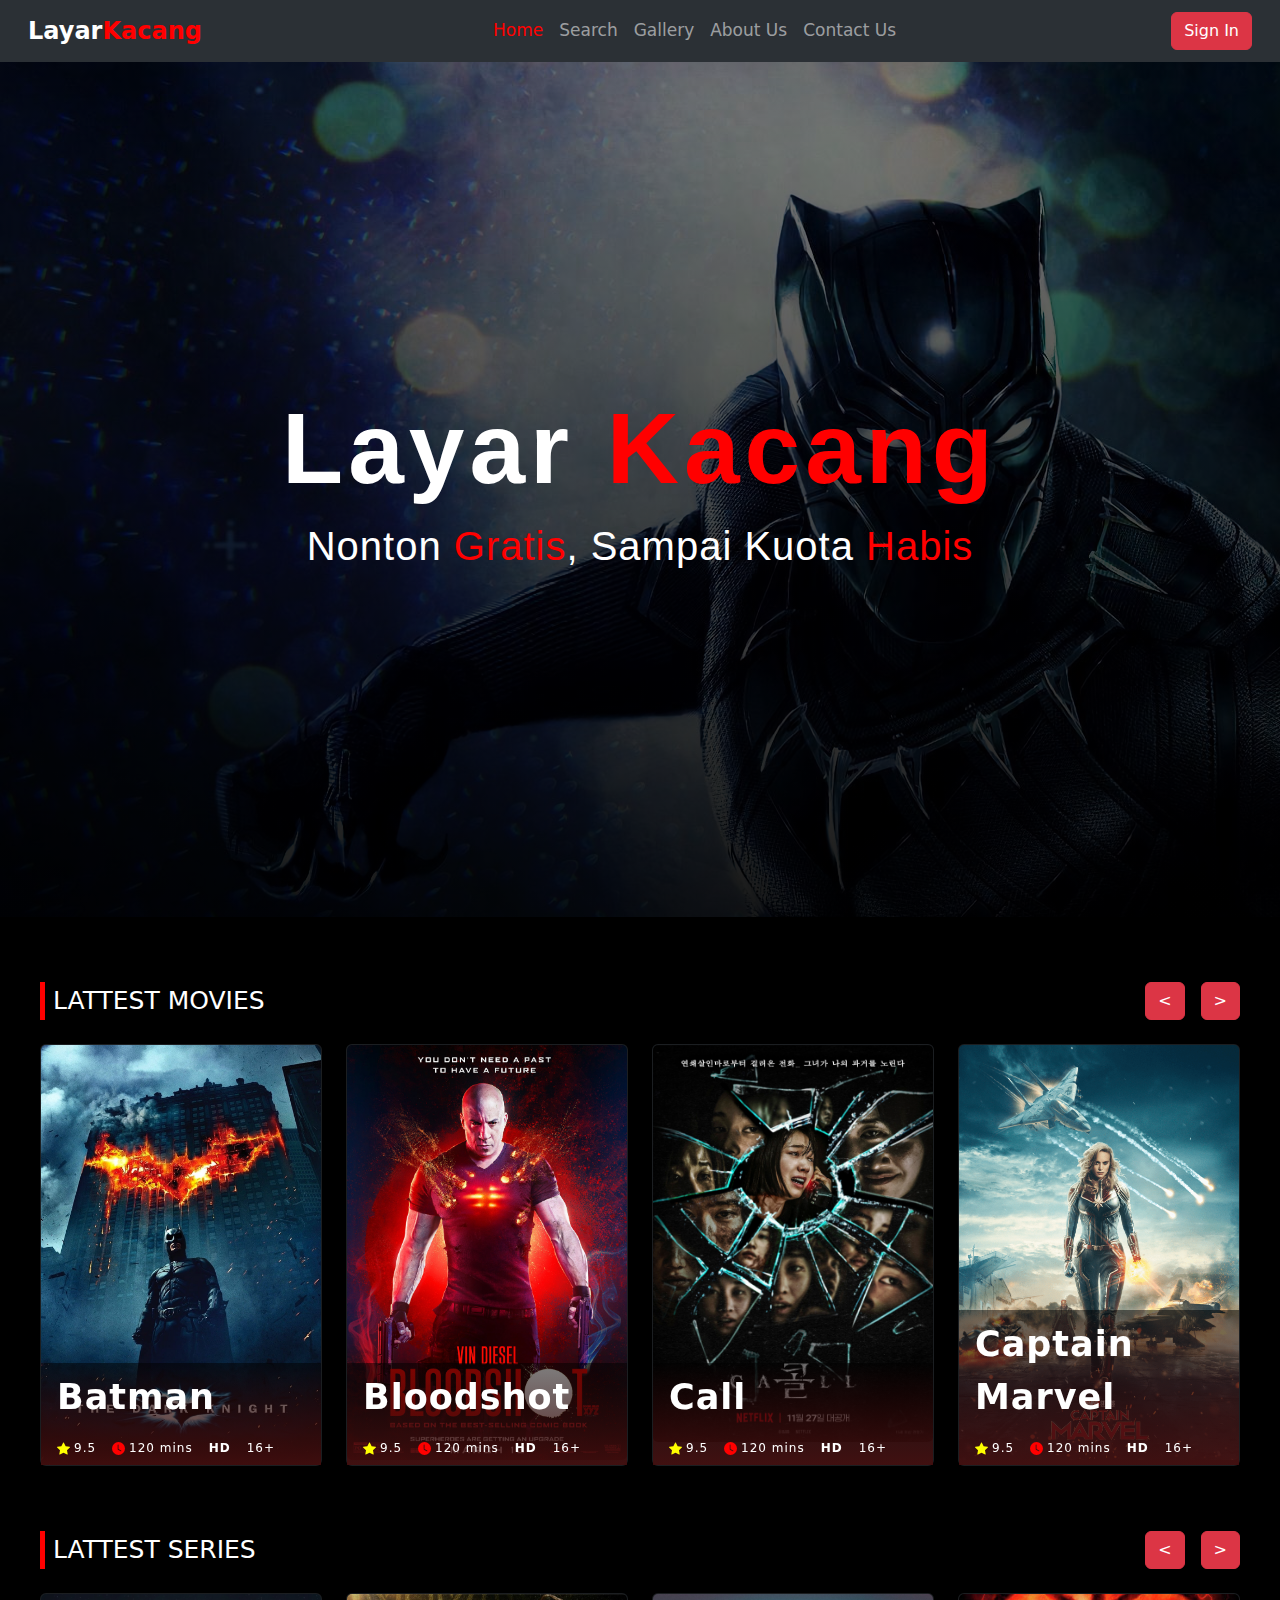
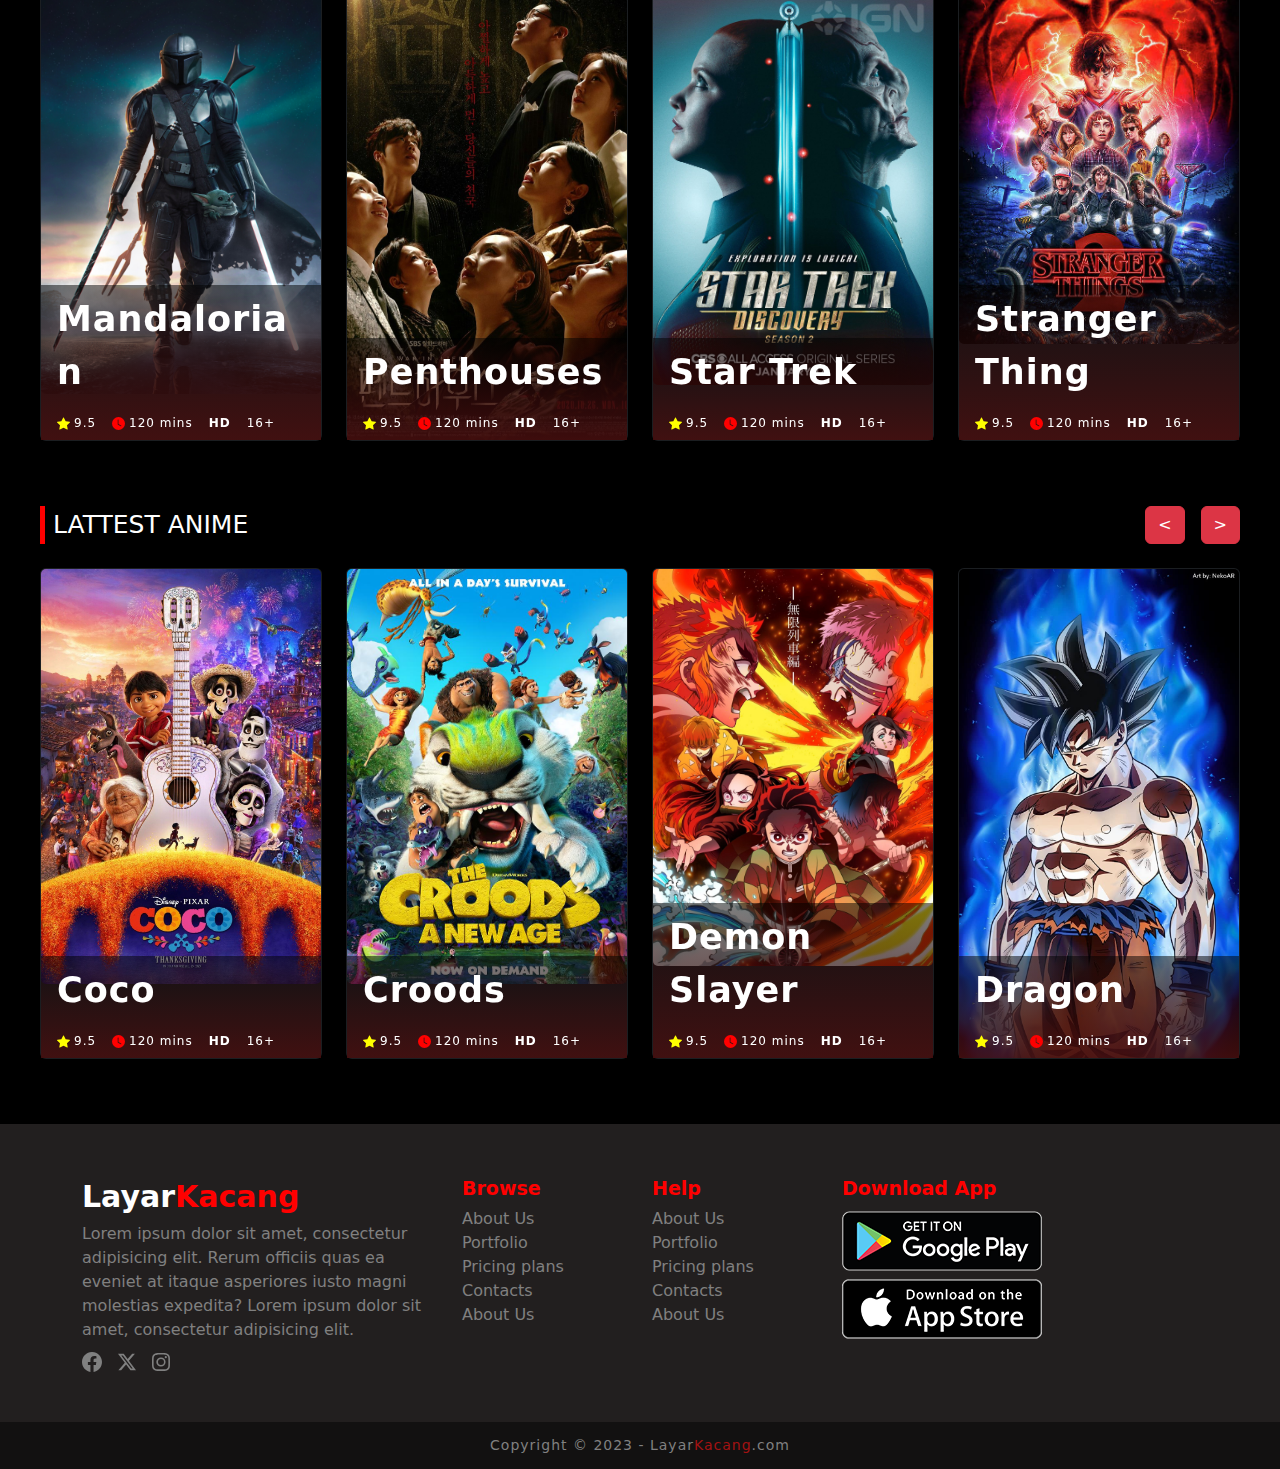
<file: index.html>
<!DOCTYPE html>
<html lang="en">
  <head>
    <meta charset="UTF-8" />
    <meta name="viewport" content="width=device-width, initial-scale=1.0" />
    <title>Layar Kacang</title>

    <!-- Bootstrap -->
    <link rel="stylesheet" href="assets/bootstrap/css/bootstrap.min.css" />
    <script src="assets//bootstrap/js/bootstrap.js"></script>

    <link rel="stylesheet" href="assets/style/style.css" />
  </head>
  <body>
    <!-- Navbar -->
    <nav
      class="navbar navbar-expand-lg sticky-top bg-body-tertiary px-3"
      data-bs-theme="dark"
    >
      <div class="container-fluid">
        <a class="navbar-brand fw-bold fs-4" href="#">
          Layar<span style="color: red">Kacang</span>
        </a>
        <button
          class="navbar-toggler"
          type="button"
          data-bs-toggle="collapse"
          data-bs-target="#navbarSupportedContent"
          aria-controls="navbarSupportedContent"
          aria-expanded="false"
          aria-label="Toggle navigation"
        >
          <span class="navbar-toggler-icon"></span>
        </button>
        <div class="collapse navbar-collapse" id="navbarSupportedContent">
          <ul
            class="col navbar-nav me-auto mb-2 mb-lg-0 d-flex justify-content-center"
            style="font-size: 17px"
          >
            <li class="nav-item active">
              <a class="nav-link" aria-current="page" href="#">Home</a>
            </li>
            <!-- <li class="nav-item">
              <a class="nav-link" href="#">Movies</a>
            </li> -->
            <li class="nav-item">
              <a class="nav-link" href="/src/search.html">Search</a>
            </li>
            <li class="nav-item">
              <a class="nav-link" href="#">Gallery</a>
            </li>
            <li class="nav-item">
              <a class="nav-link" href="#">About Us</a>
            </li>
            <li class="nav-item">
              <a class="nav-link" href="#">Contact Us</a>
            </li>
          </ul>

          <!-- Sign In Button -->
          <a href="/src/login.html">
            <button class="btn btn-danger">Sign In</button>
          </a>
        </div>
      </div>
    </nav>

    <!-- Header -->
    <header>
      <div
        class="hero d-flex flex-column justify-content-center align-items-center"
      >
        <h1 class="hero-title fw-bold">
          Layar <span style="color: red">Kacang</span>
        </h1>
        <p class="hero-subtitle">
          Nonton <span style="color: red">Gratis</span>, Sampai Kuota
          <span style="color: red">Habis</span>
        </p>
      </div>
    </header>

    <!-- Section - Lattest Movies -->
    <section>
      <div class="section-header hstack justify-content-between mb-4">
        <div class="section-title hstack gap-2">
          <div class="vr" style="width: 5px; color: red; opacity: 1"></div>
          <span>LATTEST MOVIES</span>
        </div>
        <div class="carousel-button hstack gap-3">
          <button
            class="btn btn-danger"
            data-bs-target="#movies"
            data-bs-slide="prev"
          >
            <
          </button>
          <button
            class="btn btn-danger"
            data-bs-target="#movies"
            data-bs-slide="next"
          >
            >
          </button>
        </div>
      </div>
      <!-- Carousel -->
      <div id="movies" class="carousel slide">
        <div class="carousel-inner">
          <div class="carousel-item active">
            <div class="d-flex gap-4">
              <!-- Start Card -->
              <div class="card text-bg-dark" style="width: 25rem">
                <img
                  src="/assets/images/movies/bat-man.jpg"
                  class="card-img"
                  alt="batman"
                />
                <div class="card-img-overlay vstack justify-content-end p-0">
                  <div
                    class="card-background px-3 py-2"
                    style="letter-spacing: 1px"
                  >
                    <span class="card-title fw-bold">Batman</span>
                    <div
                      class="card-desc hstack gap-3 mt-3"
                      style="font-size: 12px"
                    >
                      <div class="hstack gap-1">
                        <img
                          src="/assets/images/svg/star-fill.svg"
                          alt="rating"
                        />
                        <span>9.5</span>
                      </div>
                      <div class="hstack gap-1">
                        <img
                          src="/assets/images/svg/clock-fill.svg"
                          alt="clock"
                        />
                        <span> 120 mins </span>
                      </div>
                      <div class="fw-bold">HD</div>
                      <div>16+</div>
                    </div>
                  </div>
                </div>
              </div>
              <!-- End Card -->
              <!-- Start Card -->
              <div class="card text-bg-dark" style="width: 25rem">
                <img
                  src="/assets/images/movies/blood-shot.jpg"
                  class="card-img"
                  alt="bloodshot"
                />
                <div class="card-img-overlay vstack justify-content-end p-0">
                  <div
                    class="card-background px-3 py-2"
                    style="letter-spacing: 1px"
                  >
                    <span class="card-title fw-bold">Bloodshot</span>
                    <div
                      class="card-desc hstack gap-3 mt-3"
                      style="font-size: 12px"
                    >
                      <div class="hstack gap-1">
                        <img
                          src="/assets/images/svg/star-fill.svg"
                          alt="rating"
                        />
                        <span>9.5</span>
                      </div>
                      <div class="hstack gap-1">
                        <img
                          src="/assets/images/svg/clock-fill.svg"
                          alt="clock"
                        />
                        <span> 120 mins </span>
                      </div>
                      <div class="fw-bold">HD</div>
                      <div>16+</div>
                    </div>
                  </div>
                </div>
              </div>
              <!-- End Card -->
              <!-- Start Card -->
              <div class="card text-bg-dark" style="width: 25rem">
                <img
                  src="/assets/images/movies/call.jpg"
                  class="card-img"
                  alt="call"
                />
                <div class="card-img-overlay vstack justify-content-end p-0">
                  <div
                    class="card-background px-3 py-2"
                    style="letter-spacing: 1px"
                  >
                    <span class="card-title fw-bold">Call</span>
                    <div
                      class="card-desc hstack gap-3 mt-3"
                      style="font-size: 12px"
                    >
                      <div class="hstack gap-1">
                        <img
                          src="/assets/images/svg/star-fill.svg"
                          alt="rating"
                        />
                        <span>9.5</span>
                      </div>
                      <div class="hstack gap-1">
                        <img
                          src="/assets/images/svg/clock-fill.svg"
                          alt="clock"
                        />
                        <span> 120 mins </span>
                      </div>
                      <div class="fw-bold">HD</div>
                      <div>16+</div>
                    </div>
                  </div>
                </div>
              </div>
              <!-- End Card -->
              <!-- Start Card -->
              <div class="card text-bg-dark" style="width: 25rem">
                <img
                  src="/assets/images/movies/captain-marvel.png"
                  class="card-img"
                  alt="captain marvel"
                />
                <div class="card-img-overlay vstack justify-content-end p-0">
                  <div
                    class="card-background px-3 py-2"
                    style="letter-spacing: 1px"
                  >
                    <span class="card-title fw-bold">Captain Marvel</span>
                    <div
                      class="card-desc hstack gap-3 mt-3"
                      style="font-size: 12px"
                    >
                      <div class="hstack gap-1">
                        <img
                          src="/assets/images/svg/star-fill.svg"
                          alt="rating"
                        />
                        <span>9.5</span>
                      </div>
                      <div class="hstack gap-1">
                        <img
                          src="/assets/images/svg/clock-fill.svg"
                          alt="clock"
                        />
                        <span> 120 mins </span>
                      </div>
                      <div class="fw-bold">HD</div>
                      <div>16+</div>
                    </div>
                  </div>
                </div>
              </div>
              <!-- End Card -->
            </div>
          </div>
          <div class="carousel-item">
            <div class="d-flex gap-4">
              <!-- Start Card -->
              <div class="card text-bg-dark" style="width: 25rem">
                <img
                  src="/assets/images/movies/end-game.jpg"
                  class="card-img"
                  alt="avengers end game"
                />
                <div class="card-img-overlay vstack justify-content-end p-0">
                  <div
                    class="card-background px-3 py-2"
                    style="letter-spacing: 1px"
                  >
                    <span class="card-title fw-bold">Avengers</span>
                    <div
                      class="card-desc hstack gap-3 mt-3"
                      style="font-size: 12px"
                    >
                      <div class="hstack gap-1">
                        <img
                          src="/assets/images/svg/star-fill.svg"
                          alt="rating"
                        />
                        <span>9.5</span>
                      </div>
                      <div class="hstack gap-1">
                        <img
                          src="/assets/images/svg/clock-fill.svg"
                          alt="clock"
                        />
                        <span> 120 mins </span>
                      </div>
                      <div class="fw-bold">HD</div>
                      <div>16+</div>
                    </div>
                  </div>
                </div>
              </div>
              <!-- End Card -->
              <!-- Start Card -->
              <div class="card text-bg-dark" style="width: 25rem">
                <img
                  src="/assets/images/movies/hunter-killer.jpg"
                  class="card-img"
                  alt="hunter killer"
                />
                <div class="card-img-overlay vstack justify-content-end p-0">
                  <div
                    class="card-background px-3 py-2"
                    style="letter-spacing: 1px"
                  >
                    <span class="card-title fw-bold">Hunter Killer</span>
                    <div
                      class="card-desc hstack gap-3 mt-3"
                      style="font-size: 12px"
                    >
                      <div class="hstack gap-1">
                        <img
                          src="/assets/images/svg/star-fill.svg"
                          alt="rating"
                        />
                        <span>9.5</span>
                      </div>
                      <div class="hstack gap-1">
                        <img
                          src="/assets/images/svg/clock-fill.svg"
                          alt="clock"
                        />
                        <span> 120 mins </span>
                      </div>
                      <div class="fw-bold">HD</div>
                      <div>16+</div>
                    </div>
                  </div>
                </div>
              </div>
              <!-- End Card -->
              <!-- Start Card -->
              <div class="card text-bg-dark" style="width: 25rem">
                <img
                  src="/assets/images/movies/insidious.jpg"
                  class="card-img"
                  alt="insidious"
                />
                <div class="card-img-overlay vstack justify-content-end p-0">
                  <div
                    class="card-background px-3 py-2"
                    style="letter-spacing: 1px"
                  >
                    <span class="card-title fw-bold">Insidious</span>
                    <div
                      class="card-desc hstack gap-3 mt-3"
                      style="font-size: 12px"
                    >
                      <div class="hstack gap-1">
                        <img
                          src="/assets/images/svg/star-fill.svg"
                          alt="rating"
                        />
                        <span>9.5</span>
                      </div>
                      <div class="hstack gap-1">
                        <img
                          src="/assets/images/svg/clock-fill.svg"
                          alt="clock"
                        />
                        <span> 120 mins </span>
                      </div>
                      <div class="fw-bold">HD</div>
                      <div>16+</div>
                    </div>
                  </div>
                </div>
              </div>
              <!-- End Card -->
              <!-- Start Card -->
              <div class="card text-bg-dark" style="width: 25rem">
                <img
                  src="/assets/images/movies/love-roise.jpg"
                  class="card-img"
                  alt="love roise"
                />
                <div class="card-img-overlay vstack justify-content-end p-0">
                  <div
                    class="card-background px-3 py-2"
                    style="letter-spacing: 1px"
                  >
                    <span class="card-title fw-bold">Love Roise</span>
                    <div
                      class="card-desc hstack gap-3 mt-3"
                      style="font-size: 12px"
                    >
                      <div class="hstack gap-1">
                        <img
                          src="/assets/images/svg/star-fill.svg"
                          alt="rating"
                        />
                        <span>9.5</span>
                      </div>
                      <div class="hstack gap-1">
                        <img
                          src="/assets/images/svg/clock-fill.svg"
                          alt="clock"
                        />
                        <span> 120 mins </span>
                      </div>
                      <div class="fw-bold">HD</div>
                      <div>16+</div>
                    </div>
                  </div>
                </div>
              </div>
              <!-- End Card -->
            </div>
          </div>
        </div>
      </div>
    </section>

    <!-- Section - Lattest Series -->
    <section>
      <div class="section-header hstack justify-content-between mb-4">
        <div class="section-title hstack gap-2">
          <div class="vr" style="width: 5px; color: red; opacity: 1"></div>
          <span>LATTEST SERIES</span>
        </div>
        <div class="carousel-button hstack gap-3">
          <button
            class="btn btn-danger"
            data-bs-target="#series"
            data-bs-slide="prev"
          >
            <
          </button>
          <button
            class="btn btn-danger"
            data-bs-target="#series"
            data-bs-slide="next"
          >
            >
          </button>
        </div>
      </div>
      <!-- Carousel -->
      <div id="series" class="carousel slide">
        <div class="carousel-inner">
          <div class="carousel-item active">
            <div class="d-flex gap-4">
              <!-- Start Card -->
              <div class="card text-bg-dark" style="width: 25rem">
                <img
                  src="/assets/images/series/mandalorian.jpg"
                  class="card-img"
                  alt="mandalorian"
                />
                <div class="card-img-overlay vstack justify-content-end p-0">
                  <div
                    class="card-background px-3 py-2"
                    style="letter-spacing: 1px"
                  >
                    <span class="card-title fw-bold">Mandalorian</span>
                    <div
                      class="card-desc hstack gap-3 mt-3"
                      style="font-size: 12px"
                    >
                      <div class="hstack gap-1">
                        <img
                          src="/assets/images/svg/star-fill.svg"
                          alt="rating"
                        />
                        <span>9.5</span>
                      </div>
                      <div class="hstack gap-1">
                        <img
                          src="/assets/images/svg/clock-fill.svg"
                          alt="clock"
                        />
                        <span> 120 mins </span>
                      </div>
                      <div class="fw-bold">HD</div>
                      <div>16+</div>
                    </div>
                  </div>
                </div>
              </div>
              <!-- End Card -->
              <!-- Start Card -->
              <div class="card text-bg-dark" style="width: 25rem">
                <img
                  src="/assets/images/series/penthouses.jpg"
                  class="card-img"
                  alt="penthouses"
                />
                <div class="card-img-overlay vstack justify-content-end p-0">
                  <div
                    class="card-background px-3 py-2"
                    style="letter-spacing: 1px"
                  >
                    <span class="card-title fw-bold">Penthouses</span>
                    <div
                      class="card-desc hstack gap-3 mt-3"
                      style="font-size: 12px"
                    >
                      <div class="hstack gap-1">
                        <img
                          src="/assets/images/svg/star-fill.svg"
                          alt="rating"
                        />
                        <span>9.5</span>
                      </div>
                      <div class="hstack gap-1">
                        <img
                          src="/assets/images/svg/clock-fill.svg"
                          alt="clock"
                        />
                        <span> 120 mins </span>
                      </div>
                      <div class="fw-bold">HD</div>
                      <div>16+</div>
                    </div>
                  </div>
                </div>
              </div>
              <!-- End Card -->
              <!-- Start Card -->
              <div class="card text-bg-dark" style="width: 25rem">
                <img
                  src="/assets/images/series/star-trek.jpg"
                  class="card-img"
                  alt="star trek"
                />
                <div class="card-img-overlay vstack justify-content-end p-0">
                  <div
                    class="card-background px-3 py-2"
                    style="letter-spacing: 1px"
                  >
                    <span class="card-title fw-bold">Star Trek</span>
                    <div
                      class="card-desc hstack gap-3 mt-3"
                      style="font-size: 12px"
                    >
                      <div class="hstack gap-1">
                        <img
                          src="/assets/images/svg/star-fill.svg"
                          alt="rating"
                        />
                        <span>9.5</span>
                      </div>
                      <div class="hstack gap-1">
                        <img
                          src="/assets/images/svg/clock-fill.svg"
                          alt="clock"
                        />
                        <span> 120 mins </span>
                      </div>
                      <div class="fw-bold">HD</div>
                      <div>16+</div>
                    </div>
                  </div>
                </div>
              </div>
              <!-- End Card -->
              <!-- Start Card -->
              <div class="card text-bg-dark" style="width: 25rem">
                <img
                  src="/assets/images/series/stranger-thing.jpg"
                  class="card-img"
                  alt="stranger thing"
                />
                <div class="card-img-overlay vstack justify-content-end p-0">
                  <div
                    class="card-background px-3 py-2"
                    style="letter-spacing: 1px"
                  >
                    <span class="card-title fw-bold">Stranger Thing</span>
                    <div
                      class="card-desc hstack gap-3 mt-3"
                      style="font-size: 12px"
                    >
                      <div class="hstack gap-1">
                        <img
                          src="/assets/images/svg/star-fill.svg"
                          alt="rating"
                        />
                        <span>9.5</span>
                      </div>
                      <div class="hstack gap-1">
                        <img
                          src="/assets/images/svg/clock-fill.svg"
                          alt="clock"
                        />
                        <span> 120 mins </span>
                      </div>
                      <div class="fw-bold">HD</div>
                      <div>16+</div>
                    </div>
                  </div>
                </div>
              </div>
              <!-- End Card -->
            </div>
          </div>
          <div class="carousel-item">
            <div class="d-flex gap-4">
              <!-- Start Card -->
              <div class="card text-bg-dark" style="width: 25rem">
                <img
                  src="/assets/images/series/supergirl.jpg"
                  class="card-img"
                  alt="supergirl"
                />
                <div class="card-img-overlay vstack justify-content-end p-0">
                  <div
                    class="card-background px-3 py-2"
                    style="letter-spacing: 1px"
                  >
                    <span class="card-title fw-bold">Supergirl</span>
                    <div
                      class="card-desc hstack gap-3 mt-3"
                      style="font-size: 12px"
                    >
                      <div class="hstack gap-1">
                        <img
                          src="/assets/images/svg/star-fill.svg"
                          alt="rating"
                        />
                        <span>9.5</span>
                      </div>
                      <div class="hstack gap-1">
                        <img
                          src="/assets/images/svg/clock-fill.svg"
                          alt="clock"
                        />
                        <span> 120 mins </span>
                      </div>
                      <div class="fw-bold">HD</div>
                      <div>16+</div>
                    </div>
                  </div>
                </div>
              </div>
              <!-- End Card -->
              <!-- Start Card -->
              <div class="card text-bg-dark" style="width: 25rem">
                <img
                  src="/assets/images/series/the-falcon.webp"
                  class="card-img"
                  alt="the falcon"
                />
                <div class="card-img-overlay vstack justify-content-end p-0">
                  <div
                    class="card-background px-3 py-2"
                    style="letter-spacing: 1px"
                  >
                    <span class="card-title fw-bold">The Falcon</span>
                    <div
                      class="card-desc hstack gap-3 mt-3"
                      style="font-size: 12px"
                    >
                      <div class="hstack gap-1">
                        <img
                          src="/assets/images/svg/star-fill.svg"
                          alt="rating"
                        />
                        <span>9.5</span>
                      </div>
                      <div class="hstack gap-1">
                        <img
                          src="/assets/images/svg/clock-fill.svg"
                          alt="clock"
                        />
                        <span> 120 mins </span>
                      </div>
                      <div class="fw-bold">HD</div>
                      <div>16+</div>
                    </div>
                  </div>
                </div>
              </div>
              <!-- End Card -->
              <!-- Start Card -->
              <div class="card text-bg-dark" style="width: 25rem">
                <img
                  src="/assets/images/series/wanda.png"
                  class="card-img"
                  alt="wanda"
                />
                <div class="card-img-overlay vstack justify-content-end p-0">
                  <div
                    class="card-background px-3 py-2"
                    style="letter-spacing: 1px"
                  >
                    <span class="card-title fw-bold">Wanda</span>
                    <div
                      class="card-desc hstack gap-3 mt-3"
                      style="font-size: 12px"
                    >
                      <div class="hstack gap-1">
                        <img
                          src="/assets/images/svg/star-fill.svg"
                          alt="rating"
                        />
                        <span>9.5</span>
                      </div>
                      <div class="hstack gap-1">
                        <img
                          src="/assets/images/svg/clock-fill.svg"
                          alt="clock"
                        />
                        <span> 120 mins </span>
                      </div>
                      <div class="fw-bold">HD</div>
                      <div>16+</div>
                    </div>
                  </div>
                </div>
              </div>
              <!-- End Card -->
              <!-- Start Card -->
              <div class="card text-bg-dark" style="width: 25rem">
                <img
                  src="/assets/images/series/stranger-thing.jpg"
                  class="card-img"
                  alt="stranger-thing"
                />
                <div class="card-img-overlay vstack justify-content-end p-0">
                  <div
                    class="card-background px-3 py-2"
                    style="letter-spacing: 1px"
                  >
                    <span class="card-title fw-bold">Stranger Thing</span>
                    <div
                      class="card-desc hstack gap-3 mt-3"
                      style="font-size: 12px"
                    >
                      <div class="hstack gap-1">
                        <img
                          src="/assets/images/svg/star-fill.svg"
                          alt="rating"
                        />
                        <span>9.5</span>
                      </div>
                      <div class="hstack gap-1">
                        <img
                          src="/assets/images/svg/clock-fill.svg"
                          alt="clock"
                        />
                        <span> 120 mins </span>
                      </div>
                      <div class="fw-bold">HD</div>
                      <div>16+</div>
                    </div>
                  </div>
                </div>
              </div>
              <!-- End Card -->
            </div>
          </div>
        </div>
      </div>
    </section>

    <!-- Section - Lattest Anime -->
    <section>
      <div class="section-header hstack justify-content-between mb-4">
        <div class="section-title hstack gap-2">
          <div class="vr" style="width: 5px; color: red; opacity: 1"></div>
          <span>LATTEST ANIME</span>
        </div>
        <div class="carousel-button hstack gap-3">
          <button
            class="btn btn-danger"
            data-bs-target="#anime"
            data-bs-slide="prev"
          >
            <
          </button>
          <button
            class="btn btn-danger"
            data-bs-target="#anime"
            data-bs-slide="next"
          >
            >
          </button>
        </div>
      </div>
      <!-- Carousel -->
      <div id="anime" class="carousel slide">
        <div class="carousel-inner">
          <div class="carousel-item active">
            <div class="d-flex gap-4">
              <!-- Start Card -->
              <div class="card text-bg-dark" style="width: 25rem">
                <img
                  src="/assets/images/anime/coco.jpg"
                  class="card-img"
                  alt="coco"
                />
                <div class="card-img-overlay vstack justify-content-end p-0">
                  <div
                    class="card-background px-3 py-2"
                    style="letter-spacing: 1px"
                  >
                    <span class="card-title fw-bold">Coco</span>
                    <div
                      class="card-desc hstack gap-3 mt-3"
                      style="font-size: 12px"
                    >
                      <div class="hstack gap-1">
                        <img
                          src="/assets/images/svg/star-fill.svg"
                          alt="rating"
                        />
                        <span>9.5</span>
                      </div>
                      <div class="hstack gap-1">
                        <img
                          src="/assets/images/svg/clock-fill.svg"
                          alt="clock"
                        />
                        <span> 120 mins </span>
                      </div>
                      <div class="fw-bold">HD</div>
                      <div>16+</div>
                    </div>
                  </div>
                </div>
              </div>
              <!-- End Card -->
              <!-- Start Card -->
              <div class="card text-bg-dark" style="width: 25rem">
                <img
                  src="/assets/images/anime/croods.jpg"
                  class="card-img"
                  alt="croods"
                />
                <div class="card-img-overlay vstack justify-content-end p-0">
                  <div
                    class="card-background px-3 py-2"
                    style="letter-spacing: 1px"
                  >
                    <span class="card-title fw-bold">Croods</span>
                    <div
                      class="card-desc hstack gap-3 mt-3"
                      style="font-size: 12px"
                    >
                      <div class="hstack gap-1">
                        <img
                          src="/assets/images/svg/star-fill.svg"
                          alt="rating"
                        />
                        <span>9.5</span>
                      </div>
                      <div class="hstack gap-1">
                        <img
                          src="/assets/images/svg/clock-fill.svg"
                          alt="clock"
                        />
                        <span> 120 mins </span>
                      </div>
                      <div class="fw-bold">HD</div>
                      <div>16+</div>
                    </div>
                  </div>
                </div>
              </div>
              <!-- End Card -->
              <!-- Start Card -->
              <div class="card text-bg-dark" style="width: 25rem">
                <img
                  src="/assets/images/anime/demon-slayer.jpg"
                  class="card-img"
                  alt="demon slayer"
                />
                <div class="card-img-overlay vstack justify-content-end p-0">
                  <div
                    class="card-background px-3 py-2"
                    style="letter-spacing: 1px"
                  >
                    <span class="card-title fw-bold">Demon Slayer</span>
                    <div
                      class="card-desc hstack gap-3 mt-3"
                      style="font-size: 12px"
                    >
                      <div class="hstack gap-1">
                        <img
                          src="/assets/images/svg/star-fill.svg"
                          alt="rating"
                        />
                        <span>9.5</span>
                      </div>
                      <div class="hstack gap-1">
                        <img
                          src="/assets/images/svg/clock-fill.svg"
                          alt="clock"
                        />
                        <span> 120 mins </span>
                      </div>
                      <div class="fw-bold">HD</div>
                      <div>16+</div>
                    </div>
                  </div>
                </div>
              </div>
              <!-- End Card -->
              <!-- Start Card -->
              <div class="card text-bg-dark" style="width: 25rem">
                <img
                  src="/assets/images/anime/dragon.jpg"
                  class="card-img"
                  alt="dragon"
                />
                <div class="card-img-overlay vstack justify-content-end p-0">
                  <div
                    class="card-background px-3 py-2"
                    style="letter-spacing: 1px"
                  >
                    <span class="card-title fw-bold">Dragon</span>
                    <div
                      class="card-desc hstack gap-3 mt-3"
                      style="font-size: 12px"
                    >
                      <div class="hstack gap-1">
                        <img
                          src="/assets/images/svg/star-fill.svg"
                          alt="rating"
                        />
                        <span>9.5</span>
                      </div>
                      <div class="hstack gap-1">
                        <img
                          src="/assets/images/svg/clock-fill.svg"
                          alt="clock"
                        />
                        <span> 120 mins </span>
                      </div>
                      <div class="fw-bold">HD</div>
                      <div>16+</div>
                    </div>
                  </div>
                </div>
              </div>
              <!-- End Card -->
            </div>
          </div>
          <div class="carousel-item">
            <div class="d-flex gap-4">
              <!-- Start Card -->
              <div class="card text-bg-dark" style="width: 25rem">
                <img
                  src="/assets/images/anime/over-the-moon.jpg"
                  class="card-img"
                  alt="over the moon"
                />
                <div class="card-img-overlay vstack justify-content-end p-0">
                  <div
                    class="card-background px-3 py-2"
                    style="letter-spacing: 1px"
                  >
                    <span class="card-title fw-bold">Over The Moon</span>
                    <div
                      class="card-desc hstack gap-3 mt-3"
                      style="font-size: 12px"
                    >
                      <div class="hstack gap-1">
                        <img
                          src="/assets/images/svg/star-fill.svg"
                          alt="rating"
                        />
                        <span>9.5</span>
                      </div>
                      <div class="hstack gap-1">
                        <img
                          src="/assets/images/svg/clock-fill.svg"
                          alt="clock"
                        />
                        <span> 120 mins </span>
                      </div>
                      <div class="fw-bold">HD</div>
                      <div>16+</div>
                    </div>
                  </div>
                </div>
              </div>
              <!-- End Card -->
              <!-- Start Card -->
              <div class="card text-bg-dark" style="width: 25rem">
                <img
                  src="/assets/images/anime/weathering.jpg"
                  class="card-img"
                  alt="weathering"
                />
                <div class="card-img-overlay vstack justify-content-end p-0">
                  <div
                    class="card-background px-3 py-2"
                    style="letter-spacing: 1px"
                  >
                    <span class="card-title fw-bold">Weathering</span>
                    <div
                      class="card-desc hstack gap-3 mt-3"
                      style="font-size: 12px"
                    >
                      <div class="hstack gap-1">
                        <img
                          src="/assets/images/svg/star-fill.svg"
                          alt="rating"
                        />
                        <span>9.5</span>
                      </div>
                      <div class="hstack gap-1">
                        <img
                          src="/assets/images/svg/clock-fill.svg"
                          alt="clock"
                        />
                        <span> 120 mins </span>
                      </div>
                      <div class="fw-bold">HD</div>
                      <div>16+</div>
                    </div>
                  </div>
                </div>
              </div>
              <!-- End Card -->
              <!-- Start Card -->
              <div class="card text-bg-dark" style="width: 25rem">
                <img
                  src="/assets/images/anime/your-name.jpg"
                  class="card-img"
                  alt="your name"
                />
                <div class="card-img-overlay vstack justify-content-end p-0">
                  <div
                    class="card-background px-3 py-2"
                    style="letter-spacing: 1px"
                  >
                    <span class="card-title fw-bold">Your Name</span>
                    <div
                      class="card-desc hstack gap-3 mt-3"
                      style="font-size: 12px"
                    >
                      <div class="hstack gap-1">
                        <img
                          src="/assets/images/svg/star-fill.svg"
                          alt="rating"
                        />
                        <span>9.5</span>
                      </div>
                      <div class="hstack gap-1">
                        <img
                          src="/assets/images/svg/clock-fill.svg"
                          alt="clock"
                        />
                        <span> 120 mins </span>
                      </div>
                      <div class="fw-bold">HD</div>
                      <div>16+</div>
                    </div>
                  </div>
                </div>
              </div>
              <!-- End Card -->
              <!-- Start Card -->
              <div class="card text-bg-dark" style="width: 25rem">
                <img
                  src="/assets/images/anime/croods.jpg"
                  class="card-img"
                  alt="croods"
                />
                <div class="card-img-overlay vstack justify-content-end p-0">
                  <div
                    class="card-background px-3 py-2"
                    style="letter-spacing: 1px"
                  >
                    <span class="card-title fw-bold">Croods</span>
                    <div
                      class="card-desc hstack gap-3 mt-3"
                      style="font-size: 12px"
                    >
                      <div class="hstack gap-1">
                        <img
                          src="/assets/images/svg/star-fill.svg"
                          alt="rating"
                        />
                        <span>9.5</span>
                      </div>
                      <div class="hstack gap-1">
                        <img
                          src="/assets/images/svg/clock-fill.svg"
                          alt="clock"
                        />
                        <span> 120 mins </span>
                      </div>
                      <div class="fw-bold">HD</div>
                      <div>16+</div>
                    </div>
                  </div>
                </div>
              </div>
              <!-- End Card -->
            </div>
          </div>
        </div>
      </div>
    </section>

    <!-- Footer -->
    <footer>
      <div class="container">
        <div class="row">
          <div class="col">
            <div class="footer-title">
              Layar<span style="color: red">Kacang</span>
            </div>
            <div class="footer-desc">
              Lorem ipsum dolor sit amet, consectetur adipisicing elit. Rerum
              officiis quas ea eveniet at itaque asperiores iusto magni
              molestias expedita? Lorem ipsum dolor sit amet, consectetur
              adipisicing elit.
            </div>
            <div class="footer-social hstack gap-3">
              <!--  -->
              <svg
                xmlns="http://www.w3.org/2000/svg"
                width="20"
                height="20"
                fill="gray"
                class="bi bi-facebook"
                viewBox="0 0 16 16"
              >
                <path
                  d="M16 8.049c0-4.446-3.582-8.05-8-8.05C3.58 0-.002 3.603-.002 8.05c0 4.017 2.926 7.347 6.75 7.951v-5.625h-2.03V8.05H6.75V6.275c0-2.017 1.195-3.131 3.022-3.131.876 0 1.791.157 1.791.157v1.98h-1.009c-.993 0-1.303.621-1.303 1.258v1.51h2.218l-.354 2.326H9.25V16c3.824-.604 6.75-3.934 6.75-7.951z"
                />
              </svg>
              <!--  -->
              <!--  -->
              <svg
                xmlns="http://www.w3.org/2000/svg"
                width="18"
                height="18"
                fill="gray"
                class="bi bi-twitter-x"
                viewBox="0 0 16 16"
              >
                <path
                  d="M12.6.75h2.454l-5.36 6.142L16 15.25h-4.937l-3.867-5.07-4.425 5.07H.316l5.733-6.57L0 .75h5.063l3.495 4.633L12.601.75Zm-.86 13.028h1.36L4.323 2.145H2.865l8.875 11.633Z"
                />
              </svg>
              <!--  -->
              <!--  -->
              <svg
                xmlns="http://www.w3.org/2000/svg"
                width="18"
                height="18"
                fill="gray"
                class="bi bi-instagram"
                viewBox="0 0 16 16"
              >
                <path
                  d="M8 0C5.829 0 5.556.01 4.703.048 3.85.088 3.269.222 2.76.42a3.917 3.917 0 0 0-1.417.923A3.927 3.927 0 0 0 .42 2.76C.222 3.268.087 3.85.048 4.7.01 5.555 0 5.827 0 8.001c0 2.172.01 2.444.048 3.297.04.852.174 1.433.372 1.942.205.526.478.972.923 1.417.444.445.89.719 1.416.923.51.198 1.09.333 1.942.372C5.555 15.99 5.827 16 8 16s2.444-.01 3.298-.048c.851-.04 1.434-.174 1.943-.372a3.916 3.916 0 0 0 1.416-.923c.445-.445.718-.891.923-1.417.197-.509.332-1.09.372-1.942C15.99 10.445 16 10.173 16 8s-.01-2.445-.048-3.299c-.04-.851-.175-1.433-.372-1.941a3.926 3.926 0 0 0-.923-1.417A3.911 3.911 0 0 0 13.24.42c-.51-.198-1.092-.333-1.943-.372C10.443.01 10.172 0 7.998 0h.003zm-.717 1.442h.718c2.136 0 2.389.007 3.232.046.78.035 1.204.166 1.486.275.373.145.64.319.92.599.28.28.453.546.598.92.11.281.24.705.275 1.485.039.843.047 1.096.047 3.231s-.008 2.389-.047 3.232c-.035.78-.166 1.203-.275 1.485a2.47 2.47 0 0 1-.599.919c-.28.28-.546.453-.92.598-.28.11-.704.24-1.485.276-.843.038-1.096.047-3.232.047s-2.39-.009-3.233-.047c-.78-.036-1.203-.166-1.485-.276a2.478 2.478 0 0 1-.92-.598 2.48 2.48 0 0 1-.6-.92c-.109-.281-.24-.705-.275-1.485-.038-.843-.046-1.096-.046-3.233 0-2.136.008-2.388.046-3.231.036-.78.166-1.204.276-1.486.145-.373.319-.64.599-.92.28-.28.546-.453.92-.598.282-.11.705-.24 1.485-.276.738-.034 1.024-.044 2.515-.045v.002zm4.988 1.328a.96.96 0 1 0 0 1.92.96.96 0 0 0 0-1.92zm-4.27 1.122a4.109 4.109 0 1 0 0 8.217 4.109 4.109 0 0 0 0-8.217zm0 1.441a2.667 2.667 0 1 1 0 5.334 2.667 2.667 0 0 1 0-5.334z"
                />
              </svg>
              <!--  -->
            </div>
          </div>
          <!-- Middle -->
          <div class="col">
            <div class="row">
              <div class="col bowse">
                <span class="footer-middle-title">Browse</span>
                <ul class="footer-menu mt-1">
                  <li><a href="#">About Us</a></li>
                  <li><a href="#">Portfolio</a></li>
                  <li><a href="#">Pricing plans</a></li>
                  <li><a href="#">Contacts</a></li>
                  <li><a href="#">About Us</a></li>
                </ul>
              </div>
              <div class="col help">
                <span class="footer-middle-title">Help</span>
                <ul class="footer-menu mt-1">
                  <li><a href="#">About Us</a></li>
                  <li><a href="#">Portfolio</a></li>
                  <li><a href="#">Pricing plans</a></li>
                  <li><a href="#">Contacts</a></li>
                  <li><a href="#">About Us</a></li>
                </ul>
              </div>
            </div>
          </div>
          <!-- Middle End -->
          <!-- Right -->
          <div class="col">
            <div class="row">
              <span class="footer-middle-title">Download App</span>
            </div>
            <div class="row">
              <ul class="footer-menu mt-2 vstack gap-2">
                <li>
                  <a href="#">
                    <img src="/assets/images/google-play.png" alt="playstore" />
                  </a>
                </li>
                <li>
                  <a href="#">
                    <img src="/assets/images/app-store.png" alt="appstore" />
                  </a>
                </li>
              </ul>
            </div>
          </div>
          <!-- Right End -->
        </div>
      </div>
    </footer>
    <div class="copyright d-flex justify-content-center">
      Copyright &copy; 2023 - Layar<span style="color: #a31212">Kacang</span
      >.com
    </div>
  </body>
</html>
</file>
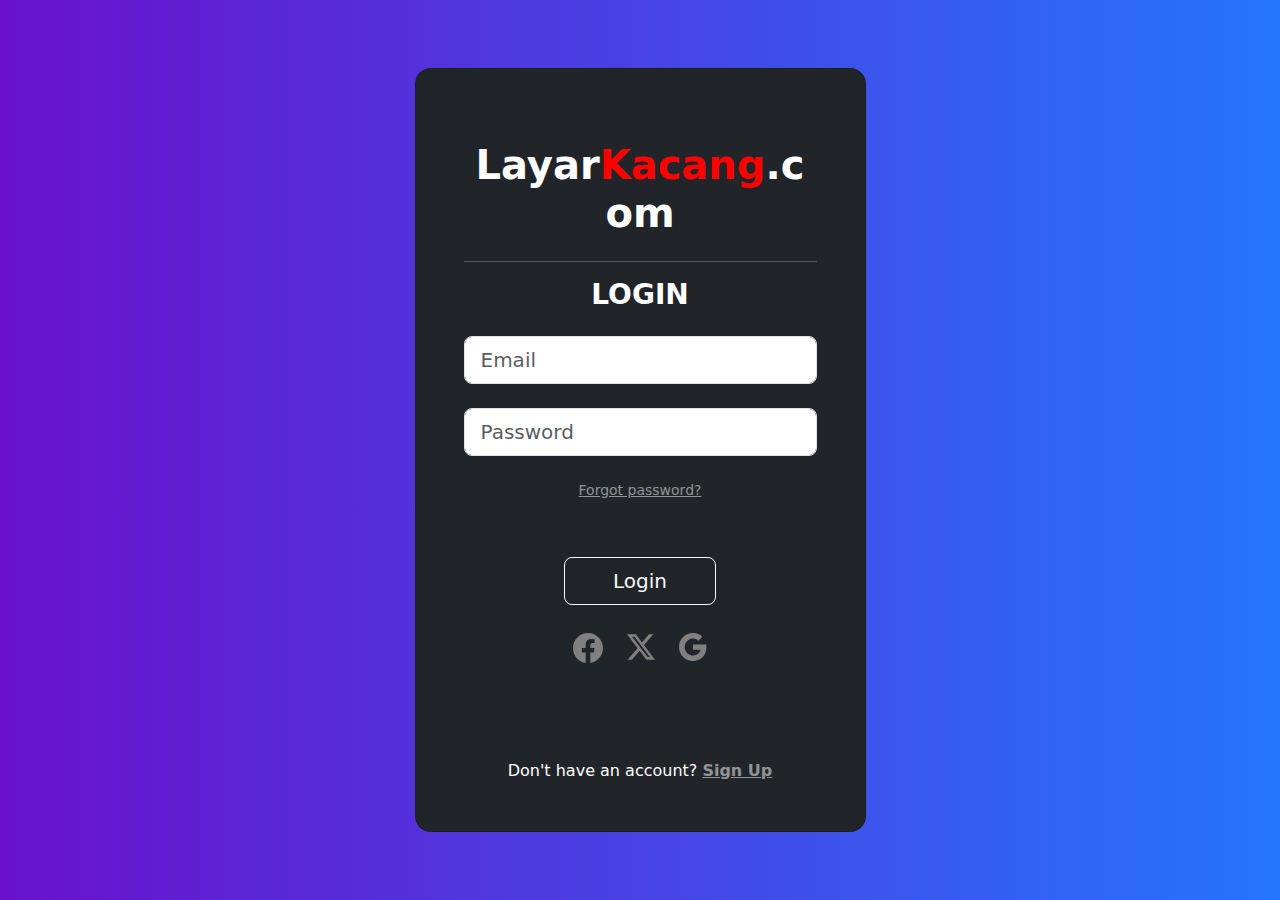
<file: src/login.html>
<!DOCTYPE html>
<html lang="en">
  <head>
    <meta charset="UTF-8" />
    <meta name="viewport" content="width=device-width, initial-scale=1.0" />
    <title>Layar Kacang</title>

    <!-- Bootstrap -->
    <link rel="stylesheet" href="../assets/bootstrap/css/bootstrap.min.css" />
    <script src="../assets/bootstrap/js/bootstrap.js"></script>

    <link rel="stylesheet" href="../assets/style/login.css" />
  </head>
  <body>
    <section class="vh-100 gradient-custom">
      <div class="container py-1 h-100">
        <div class="row d-flex justify-content-center align-items-center h-100">
          <div class="col-12 col-md-8 col-lg-6 col-xl-5">
            <div class="card bg-dark text-white" style="border-radius: 1rem">
              <div class="card-body p-5 text-center">
                <div class="mb-md-5 mt-md-4 pb-5">
                  <a
                    href="../index.html"
                    style="text-decoration: none; color: white"
                  >
                    <h1 class="fw-bold mb-4">
                      Layar<span style="color: red">Kacang</span>.com
                    </h1>
                  </a>
                  <hr />
                  <h3 class="fw-semibold mb-2 text-uppercase">Login</h3>
                  <!-- Text Warning -->
                  <p class="text-white-50 mb-3" hidden>
                    Please enter your login and password!
                  </p>

                  <div class="form-outline form-white mb-4 mt-4">
                    <!-- <label class="form-label" for="typeEmailX">Email</label> -->
                    <input
                      type="email"
                      id="typeEmailX"
                      class="form-control form-control-lg"
                      placeholder="Email"
                    />
                  </div>

                  <div class="form-outline form-white mb-4">
                    <!-- <label class="form-label" for="typePasswordX"
                      >Password</label
                    > -->
                    <input
                      type="password"
                      id="typePasswordX"
                      class="form-control form-control-lg"
                      placeholder="Password"
                    />
                  </div>

                  <p class="small mb-5 pb-lg-2">
                    <a class="text-white-50" href="#!">Forgot password?</a>
                  </p>

                  <button
                    class="btn btn-outline-light btn-lg px-5"
                    type="submit"
                  >
                    Login
                  </button>

                  <!-- Social Media Icons -->
                  <div
                    class="d-flex justify-content-center gap-4 text-center mt-4 pt-1"
                  >
                    <a href="#!" class="text-white">
                      <svg
                        xmlns="http://www.w3.org/2000/svg"
                        width="30"
                        height="30"
                        fill="gray"
                        class="bi bi-facebook"
                        viewBox="0 0 16 16"
                      >
                        <path
                          d="M16 8.049c0-4.446-3.582-8.05-8-8.05C3.58 0-.002 3.603-.002 8.05c0 4.017 2.926 7.347 6.75 7.951v-5.625h-2.03V8.05H6.75V6.275c0-2.017 1.195-3.131 3.022-3.131.876 0 1.791.157 1.791.157v1.98h-1.009c-.993 0-1.303.621-1.303 1.258v1.51h2.218l-.354 2.326H9.25V16c3.824-.604 6.75-3.934 6.75-7.951z"
                        />
                      </svg>
                    </a>
                    <a href="#!" class="text-white">
                      <svg
                        xmlns="http://www.w3.org/2000/svg"
                        width="28"
                        height="28"
                        fill="gray"
                        class="bi bi-twitter-x"
                        viewBox="0 0 16 16"
                      >
                        <path
                          d="M12.6.75h2.454l-5.36 6.142L16 15.25h-4.937l-3.867-5.07-4.425 5.07H.316l5.733-6.57L0 .75h5.063l3.495 4.633L12.601.75Zm-.86 13.028h1.36L4.323 2.145H2.865l8.875 11.633Z"
                        />
                      </svg>
                    </a>
                    <a href="#!" class="text-white">
                      <svg
                        xmlns="http://www.w3.org/2000/svg"
                        width="28"
                        height="28"
                        fill="gray"
                        class="bi bi-google"
                        viewBox="0 0 16 16"
                      >
                        <path
                          d="M15.545 6.558a9.42 9.42 0 0 1 .139 1.626c0 2.434-.87 4.492-2.384 5.885h.002C11.978 15.292 10.158 16 8 16A8 8 0 1 1 8 0a7.689 7.689 0 0 1 5.352 2.082l-2.284 2.284A4.347 4.347 0 0 0 8 3.166c-2.087 0-3.86 1.408-4.492 3.304a4.792 4.792 0 0 0 0 3.063h.003c.635 1.893 2.405 3.301 4.492 3.301 1.078 0 2.004-.276 2.722-.764h-.003a3.702 3.702 0 0 0 1.599-2.431H8v-3.08h7.545z"
                        />
                      </svg>
                    </a>
                  </div>
                  <!-- End of Social Media Icons -->
                </div>

                <div>
                  <p class="mb-0">
                    Don't have an account?
                    <a href="./register.html" class="text-white-50 fw-bold"
                      >Sign Up</a
                    >
                  </p>
                </div>
              </div>
            </div>
          </div>
        </div>
      </div>
    </section>
  </body>
</html>
</file>
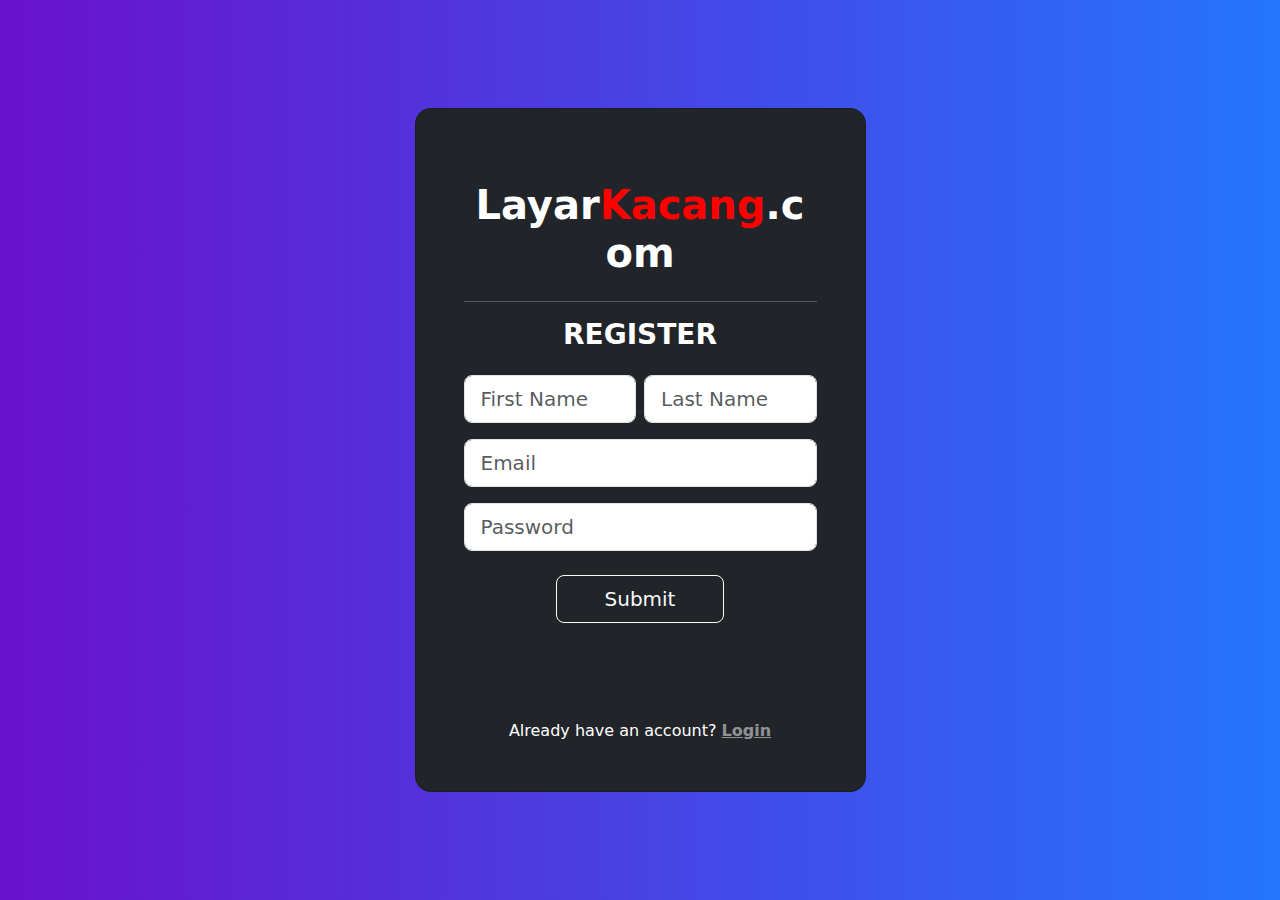
<file: src/register.html>
<!DOCTYPE html>
<html lang="en">
  <head>
    <meta charset="UTF-8" />
    <meta name="viewport" content="width=device-width, initial-scale=1.0" />
    <title>Layar Kacang</title>

    <!-- Bootstrap -->
    <link rel="stylesheet" href="../assets/bootstrap/css/bootstrap.min.css" />
    <script src="../assets/bootstrap/js/bootstrap.js"></script>

    <link rel="stylesheet" href="../assets/style/login.css" />
  </head>
  <body>
    <section class="vh-100 gradient-custom">
      <div class="container py-1 h-100">
        <div class="row d-flex justify-content-center align-items-center h-100">
          <div class="col-12 col-md-8 col-lg-6 col-xl-5">
            <div class="card bg-dark text-white" style="border-radius: 1rem">
              <div class="card-body p-5 text-center">
                <div class="mb-md-5 mt-md-4 pb-5">
                  <a
                    href="../index.html"
                    style="text-decoration: none; color: white"
                  >
                    <h1 class="fw-bold mb-4">
                      Layar<span style="color: red">Kacang</span>.com
                    </h1>
                  </a>
                  <hr />
                  <h3 class="fw-semibold mb-2 text-uppercase">Register</h3>
                  <!-- Text Warning -->
                  <p class="text-white-50 mb-3" hidden>
                    Please enter your login and password!
                  </p>
                  <form action="">
                    <div class="form-outline form-white mb-3 mt-4 hstack gap-2">
                      <!-- <label class="form-label" for="typeEmailX">Email</label> -->
                      <input
                        type="text"
                        id="first-name"
                        class="form-control form-control-lg"
                        placeholder="First Name"
                      />
                      <input
                        type="text"
                        id="last-name"
                        class="form-control form-control-lg"
                        placeholder="Last Name"
                      />
                    </div>

                    <div class="form-outline form-white mb-3">
                      <!-- <label class="form-label" for="typeEmailX">Email</label> -->
                      <input
                        type="email"
                        id="typeEmailX"
                        class="form-control form-control-lg"
                        placeholder="Email"
                      />
                    </div>

                    <div class="form-outline form-white mb-4">
                      <!-- <label class="form-label" for="typePasswordX"
                        >Password</label
                      > -->
                      <input
                        type="password"
                        id="typePasswordX"
                        class="form-control form-control-lg"
                        placeholder="Password"
                      />
                    </div>

                    <button
                      class="btn btn-outline-light btn-lg px-5"
                      type="submit"
                    >
                      Submit
                    </button>
                  </form>
                </div>

                <div>
                  <p class="mb-0">
                    Already have an account?
                    <a href="./login.html" class="text-white-50 fw-bold"
                      >Login</a
                    >
                  </p>
                </div>
              </div>
            </div>
          </div>
        </div>
      </div>
    </section>
  </body>
</html>
</file>
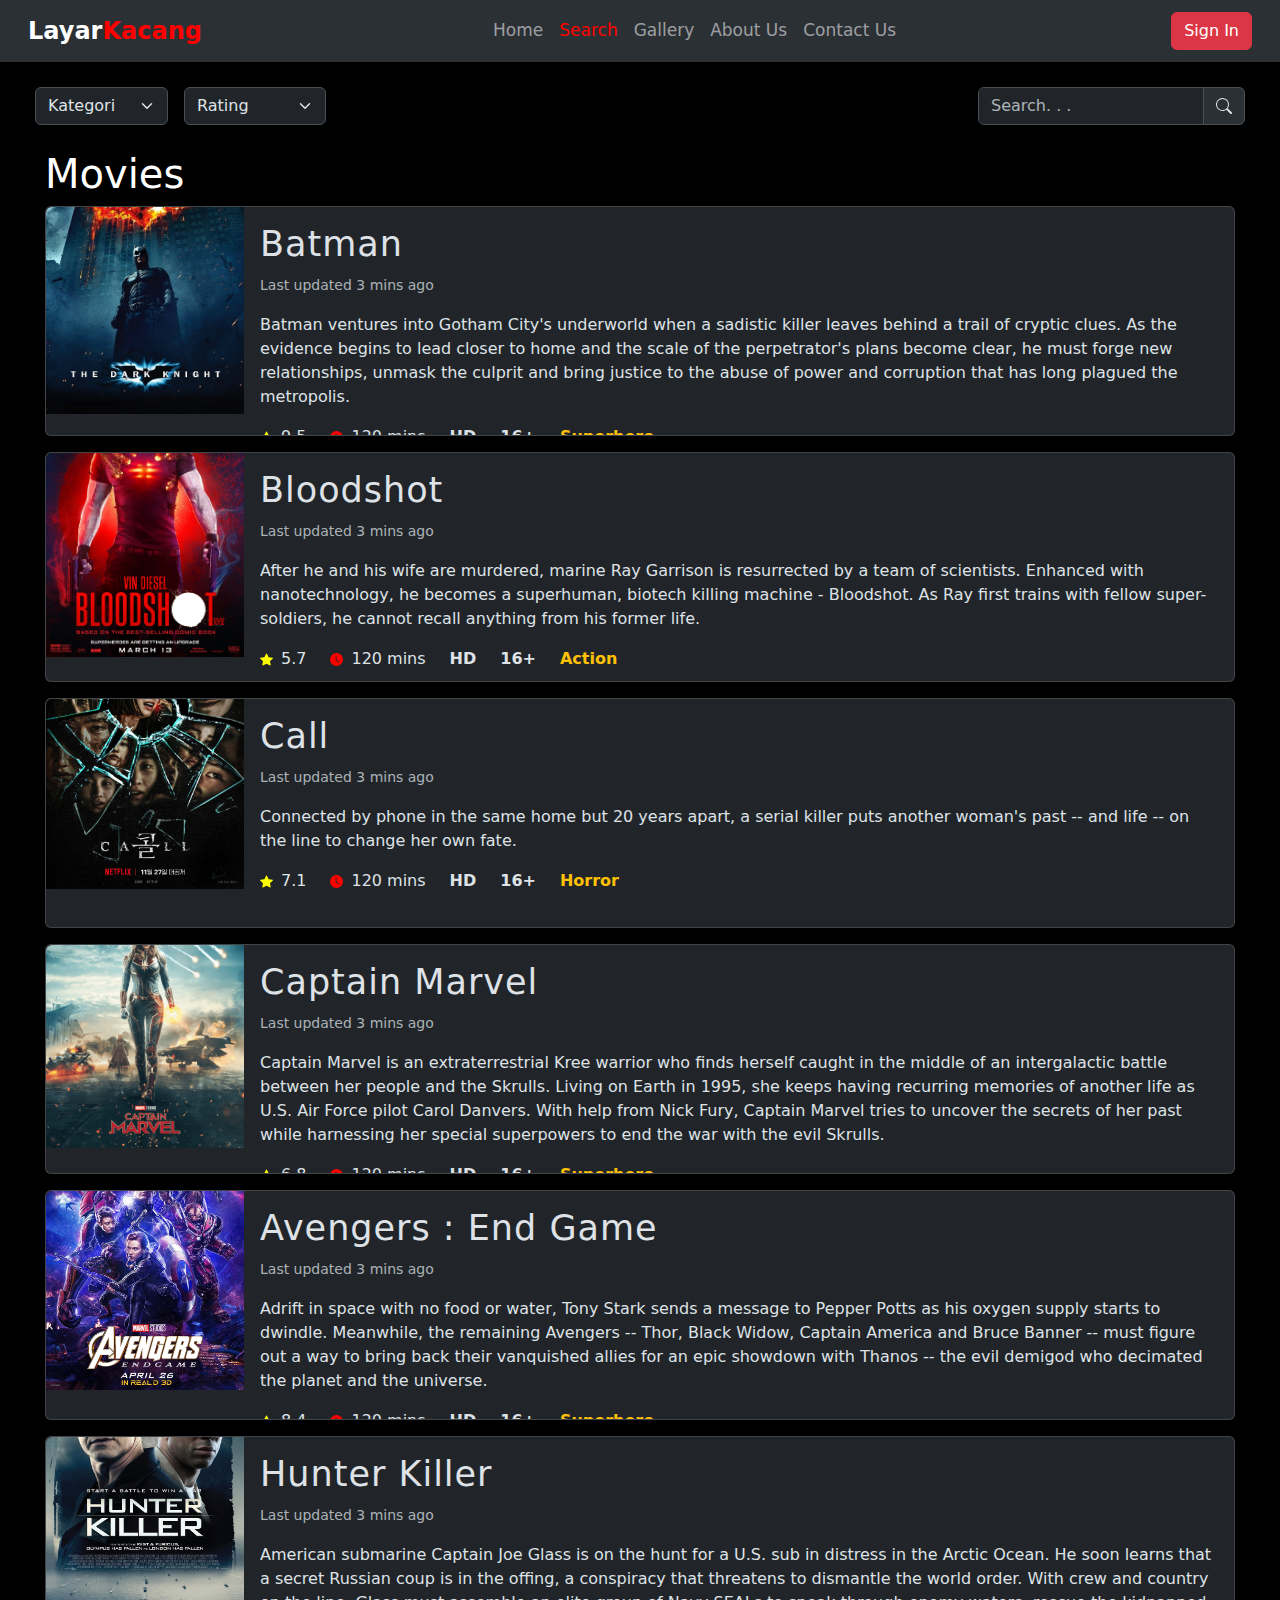
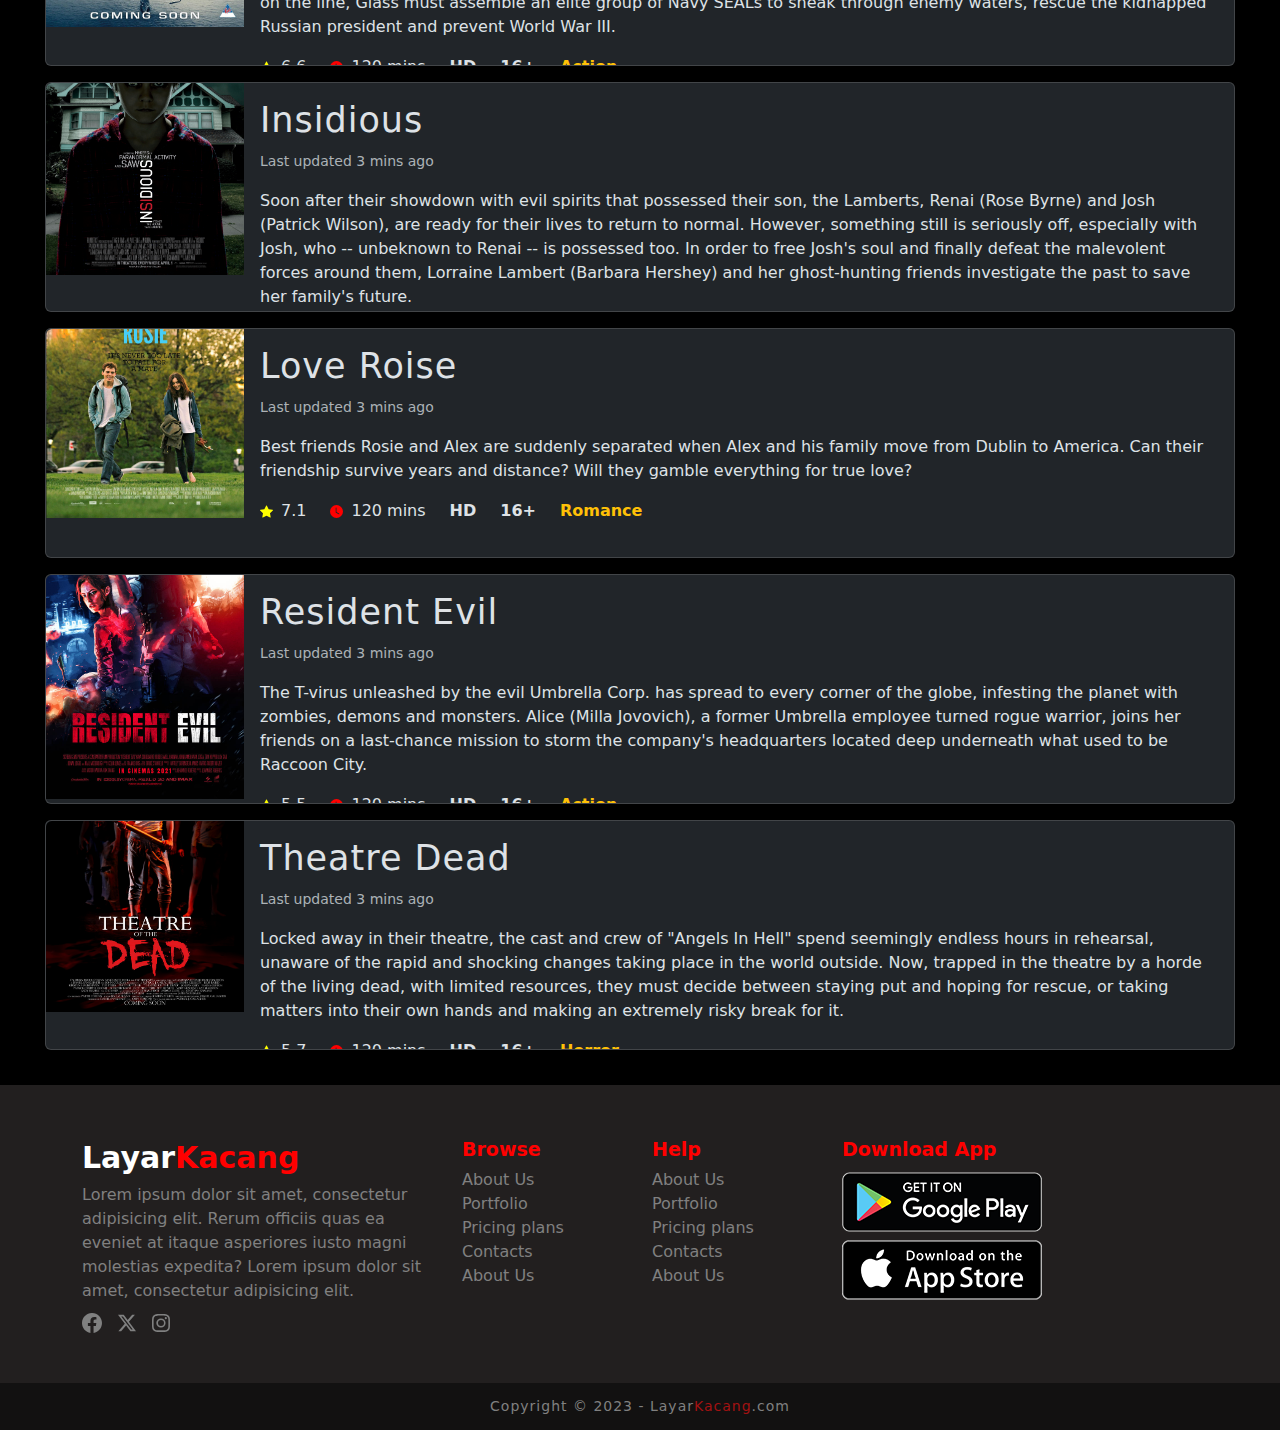
<file: src/search.html>
<!DOCTYPE html>
<html lang="en">
  <head>
    <meta charset="UTF-8" />
    <meta name="viewport" content="width=device-width, initial-scale=1.0" />
    <title>Layar Kacang</title>

    <!-- Bootstrap -->
    <link rel="stylesheet" href="../assets/bootstrap/css/bootstrap.min.css" />
    <script src="../assets//bootstrap/js/bootstrap.js"></script>

    <link rel="stylesheet" href="../assets/style/style.css" />
    <link rel="stylesheet" href="../assets/style/search.css" />
  </head>
  <body>
    <!-- Navbar -->
    <nav
      class="navbar navbar-expand-lg sticky-top bg-body-tertiary px-3"
      data-bs-theme="dark"
    >
      <div class="container-fluid">
        <a class="navbar-brand fw-bold fs-4" href="#">
          Layar<span style="color: red">Kacang</span>
        </a>
        <button
          class="navbar-toggler"
          type="button"
          data-bs-toggle="collapse"
          data-bs-target="#navbarSupportedContent"
          aria-controls="navbarSupportedContent"
          aria-expanded="false"
          aria-label="Toggle navigation"
        >
          <span class="navbar-toggler-icon"></span>
        </button>
        <div class="collapse navbar-collapse" id="navbarSupportedContent">
          <ul
            class="col navbar-nav me-auto mb-2 mb-lg-0 d-flex justify-content-center"
            style="font-size: 17px"
          >
            <li class="nav-item">
              <a class="nav-link" aria-current="page" href="../index.html"
                >Home</a
              >
            </li>
            <!-- <li class="nav-item">
              <a class="nav-link" href="#">Movies</a>
            </li> -->
            <li class="nav-item active">
              <a class="nav-link" href="#">Search</a>
            </li>
            <li class="nav-item">
              <a class="nav-link" href="#">Gallery</a>
            </li>
            <li class="nav-item">
              <a class="nav-link" href="#">About Us</a>
            </li>
            <li class="nav-item">
              <a class="nav-link" href="#">Contact Us</a>
            </li>
          </ul>

          <!-- Sign In Button -->
          <a href="/src/login.html">
            <button class="btn btn-danger">Sign In</button>
          </a>
        </div>
      </div>
    </nav>

    <!-- Header -->
    <header style="padding: 25px 35px 0 35px">
      <div class="hstack justify-content-between">
        <div class="right hstack gap-3" data-bs-theme="dark">
          <!-- Kategori Select -->
          <div class="kategori">
            <select
              id="kategori-select"
              class="form-select"
              aria-label="Default select example"
            >
              <option selected>Kategori</option>
              <option value="Action">Action</option>
              <option value="Superhero">Superhero</option>
              <option value="Horror">Horror</option>
              <option value="Romance">Romance</option>
            </select>
          </div>

          <!-- Rating Select -->
          <div class="rating">
            <select
              id="rating-select"
              class="form-select"
              aria-label="Default select example"
            >
              <option selected>Rating</option>
              <option value="8-10">8 - 10</option>
              <option value="6-8">6 - 8</option>
              <option value="4-6">4 - 6</option>
              <option value="less-then-4">Less then 4</option>
            </select>
          </div>
        </div>

        <!-- Search Bar -->
        <div class="search" data-bs-theme="dark">
          <div class="input-group">
            <input
              type="text"
              class="form-control"
              placeholder="Search. . ."
              aria-label="Recipient's username"
              aria-describedby="basic-addon2"
            />
            <span class="input-group-text" id="basic-addon2">
              <svg
                xmlns="http://www.w3.org/2000/svg"
                width="16"
                height="16"
                fill="currentColor"
                class="bi bi-search"
                viewBox="0 0 16 16"
              >
                <path
                  d="M11.742 10.344a6.5 6.5 0 1 0-1.397 1.398h-.001c.03.04.062.078.098.115l3.85 3.85a1 1 0 0 0 1.415-1.414l-3.85-3.85a1.007 1.007 0 0 0-.115-.1zM12 6.5a5.5 5.5 0 1 1-11 0 5.5 5.5 0 0 1 11 0z"
                />
              </svg>
            </span>
          </div>
        </div>
      </div>
    </header>

    <!-- Section - Lattest Movies -->
    <section style="margin: 25px 45px 35px 45px">
      <h1>Movies</h1>

      <div class="movie-list">
        <!-- Start Card -->
        <div
          class="card mb-3"
          style="max-height: 230px; overflow: hidden"
          data-bs-theme="dark"
        >
          <div class="row g-0">
            <div class="col-md-2">
              <img
                src="../assets/images/movies/bat-man.jpg"
                class="card-image img-fluid rounded-start"
                alt="batman"
                style="
                  height: 100%;
                  object-fit: cover;
                  object-position: 0px -90px;
                "
              />
            </div>
            <div class="col-md-10">
              <div class="card-body">
                <h5 class="card-title">Batman</h5>
                <p class="card-text">
                  <small class="text-muted">Last updated 3 mins ago</small>
                </p>
                <p class="card-text">
                  Batman ventures into Gotham City's underworld when a sadistic
                  killer leaves behind a trail of cryptic clues. As the evidence
                  begins to lead closer to home and the scale of the
                  perpetrator's plans become clear, he must forge new
                  relationships, unmask the culprit and bring justice to the
                  abuse of power and corruption that has long plagued the
                  metropolis.
                </p>
                <div class="card-text hstack gap-4">
                  <div class="rating hstack gap-2">
                    <svg
                      xmlns="http://www.w3.org/2000/svg"
                      width="13"
                      height="13"
                      fill="yellow"
                      class="bi bi-star-fill"
                      viewBox="0 0 16 16"
                    >
                      <path
                        d="M3.612 15.443c-.386.198-.824-.149-.746-.592l.83-4.73L.173 6.765c-.329-.314-.158-.888.283-.95l4.898-.696L7.538.792c.197-.39.73-.39.927 0l2.184 4.327 4.898.696c.441.062.612.636.282.95l-3.522 3.356.83 4.73c.078.443-.36.79-.746.592L8 13.187l-4.389 2.256z"
                      />
                    </svg>
                    <span class="rating-score">9.5</span>
                  </div>
                  <div class="length hstack gap-2">
                    <svg
                      xmlns="http://www.w3.org/2000/svg"
                      width="13"
                      height="13"
                      fill="red"
                      class="bi bi-clock-fill"
                      viewBox="0 0 16 16"
                    >
                      <path
                        d="M16 8A8 8 0 1 1 0 8a8 8 0 0 1 16 0zM8 3.5a.5.5 0 0 0-1 0V9a.5.5 0 0 0 .252.434l3.5 2a.5.5 0 0 0 .496-.868L8 8.71V3.5z"
                      />
                    </svg>
                    <span>120 mins</span>
                  </div>
                  <div class="fw-bold">HD</div>
                  <div class="fw-bold">16+</div>
                  <div class="kategori fw-bold text-warning">Superhero</div>
                </div>
              </div>
            </div>
          </div>
        </div>
        <!-- End Card -->
        <!-- Start Card -->
        <div
          class="card mb-3"
          style="max-height: 230px; overflow: hidden"
          data-bs-theme="dark"
        >
          <div class="row g-0">
            <div class="col-md-2">
              <img
                src="../assets/images/movies/blood-shot.jpg"
                class="card-image img-fluid rounded-start"
                alt="bloodshot"
                style="
                  height: 100%;
                  object-fit: cover;
                  object-position: 0px -90px;
                "
              />
            </div>
            <div class="col-md-10">
              <div class="card-body">
                <h5 class="card-title">Bloodshot</h5>
                <p class="card-text">
                  <small class="text-muted">Last updated 3 mins ago</small>
                </p>
                <p class="card-text">
                  After he and his wife are murdered, marine Ray Garrison is
                  resurrected by a team of scientists. Enhanced with
                  nanotechnology, he becomes a superhuman, biotech killing
                  machine - Bloodshot. As Ray first trains with fellow
                  super-soldiers, he cannot recall anything from his former
                  life.
                </p>
                <div class="card-text hstack gap-4">
                  <div class="rating hstack gap-2">
                    <svg
                      xmlns="http://www.w3.org/2000/svg"
                      width="13"
                      height="13"
                      fill="yellow"
                      class="bi bi-star-fill"
                      viewBox="0 0 16 16"
                    >
                      <path
                        d="M3.612 15.443c-.386.198-.824-.149-.746-.592l.83-4.73L.173 6.765c-.329-.314-.158-.888.283-.95l4.898-.696L7.538.792c.197-.39.73-.39.927 0l2.184 4.327 4.898.696c.441.062.612.636.282.95l-3.522 3.356.83 4.73c.078.443-.36.79-.746.592L8 13.187l-4.389 2.256z"
                      />
                    </svg>
                    <span class="rating-score">5.7</span>
                  </div>
                  <div class="length hstack gap-2">
                    <svg
                      xmlns="http://www.w3.org/2000/svg"
                      width="13"
                      height="13"
                      fill="red"
                      class="bi bi-clock-fill"
                      viewBox="0 0 16 16"
                    >
                      <path
                        d="M16 8A8 8 0 1 1 0 8a8 8 0 0 1 16 0zM8 3.5a.5.5 0 0 0-1 0V9a.5.5 0 0 0 .252.434l3.5 2a.5.5 0 0 0 .496-.868L8 8.71V3.5z"
                      />
                    </svg>
                    <span>120 mins</span>
                  </div>
                  <div class="fw-bold">HD</div>
                  <div class="fw-bold">16+</div>
                  <div class="kategori fw-bold text-warning">Action</div>
                </div>
              </div>
            </div>
          </div>
        </div>
        <!-- End Card -->
        <!-- Start Card -->
        <div
          class="card mb-3"
          style="max-height: 230px; overflow: hidden"
          data-bs-theme="dark"
        >
          <div class="row g-0">
            <div class="col-md-2">
              <img
                src="../assets/images/movies/call.jpg"
                class="card-image img-fluid rounded-start"
                alt="call"
                style="
                  height: 100%;
                  object-fit: cover;
                  object-position: 0px -90px;
                "
              />
            </div>
            <div class="col-md-10">
              <div class="card-body">
                <h5 class="card-title">Call</h5>
                <p class="card-text">
                  <small class="text-muted">Last updated 3 mins ago</small>
                </p>
                <p class="card-text">
                  Connected by phone in the same home but 20 years apart, a
                  serial killer puts another woman's past -- and life -- on the
                  line to change her own fate.
                </p>
                <div class="card-text hstack gap-4">
                  <div class="rating hstack gap-2">
                    <svg
                      xmlns="http://www.w3.org/2000/svg"
                      width="13"
                      height="13"
                      fill="yellow"
                      class="bi bi-star-fill"
                      viewBox="0 0 16 16"
                    >
                      <path
                        d="M3.612 15.443c-.386.198-.824-.149-.746-.592l.83-4.73L.173 6.765c-.329-.314-.158-.888.283-.95l4.898-.696L7.538.792c.197-.39.73-.39.927 0l2.184 4.327 4.898.696c.441.062.612.636.282.95l-3.522 3.356.83 4.73c.078.443-.36.79-.746.592L8 13.187l-4.389 2.256z"
                      />
                    </svg>
                    <span class="rating-score">7.1</span>
                  </div>
                  <div class="length hstack gap-2">
                    <svg
                      xmlns="http://www.w3.org/2000/svg"
                      width="13"
                      height="13"
                      fill="red"
                      class="bi bi-clock-fill"
                      viewBox="0 0 16 16"
                    >
                      <path
                        d="M16 8A8 8 0 1 1 0 8a8 8 0 0 1 16 0zM8 3.5a.5.5 0 0 0-1 0V9a.5.5 0 0 0 .252.434l3.5 2a.5.5 0 0 0 .496-.868L8 8.71V3.5z"
                      />
                    </svg>
                    <span>120 mins</span>
                  </div>
                  <div class="fw-bold">HD</div>
                  <div class="fw-bold">16+</div>
                  <div class="kategori fw-bold text-warning">Horror</div>
                </div>
              </div>
            </div>
          </div>
        </div>
        <!-- End Card -->
        <!-- Start Card -->
        <div
          class="card mb-3"
          style="max-height: 230px; overflow: hidden"
          data-bs-theme="dark"
        >
          <div class="row g-0">
            <div class="col-md-2">
              <img
                src="../assets/images/movies/captain-marvel.png"
                class="card-image img-fluid rounded-start"
                alt="captain marvel"
                style="
                  height: 100%;
                  object-fit: cover;
                  object-position: 0px -90px;
                "
              />
            </div>
            <div class="col-md-10">
              <div class="card-body">
                <h5 class="card-title">Captain Marvel</h5>
                <p class="card-text">
                  <small class="text-muted">Last updated 3 mins ago</small>
                </p>
                <p class="card-text">
                  Captain Marvel is an extraterrestrial Kree warrior who finds
                  herself caught in the middle of an intergalactic battle
                  between her people and the Skrulls. Living on Earth in 1995,
                  she keeps having recurring memories of another life as U.S.
                  Air Force pilot Carol Danvers. With help from Nick Fury,
                  Captain Marvel tries to uncover the secrets of her past while
                  harnessing her special superpowers to end the war with the
                  evil Skrulls.
                </p>
                <div class="card-text hstack gap-4">
                  <div class="rating hstack gap-2">
                    <svg
                      xmlns="http://www.w3.org/2000/svg"
                      width="13"
                      height="13"
                      fill="yellow"
                      class="bi bi-star-fill"
                      viewBox="0 0 16 16"
                    >
                      <path
                        d="M3.612 15.443c-.386.198-.824-.149-.746-.592l.83-4.73L.173 6.765c-.329-.314-.158-.888.283-.95l4.898-.696L7.538.792c.197-.39.73-.39.927 0l2.184 4.327 4.898.696c.441.062.612.636.282.95l-3.522 3.356.83 4.73c.078.443-.36.79-.746.592L8 13.187l-4.389 2.256z"
                      />
                    </svg>
                    <span class="rating-score">6.8</span>
                  </div>
                  <div class="length hstack gap-2">
                    <svg
                      xmlns="http://www.w3.org/2000/svg"
                      width="13"
                      height="13"
                      fill="red"
                      class="bi bi-clock-fill"
                      viewBox="0 0 16 16"
                    >
                      <path
                        d="M16 8A8 8 0 1 1 0 8a8 8 0 0 1 16 0zM8 3.5a.5.5 0 0 0-1 0V9a.5.5 0 0 0 .252.434l3.5 2a.5.5 0 0 0 .496-.868L8 8.71V3.5z"
                      />
                    </svg>
                    <span>120 mins</span>
                  </div>
                  <div class="fw-bold">HD</div>
                  <div class="fw-bold">16+</div>
                  <div class="kategori fw-bold text-warning">Superhero</div>
                </div>
              </div>
            </div>
          </div>
        </div>
        <!-- End Card -->
        <!-- Start Card -->
        <div
          class="card mb-3"
          style="max-height: 230px; overflow: hidden"
          data-bs-theme="dark"
        >
          <div class="row g-0">
            <div class="col-md-2">
              <img
                src="../assets/images/movies/end-game.jpg"
                class="card-image img-fluid rounded-start"
                alt="avengers"
                style="
                  height: 100%;
                  object-fit: cover;
                  object-position: 0px -90px;
                "
              />
            </div>
            <div class="col-md-10">
              <div class="card-body">
                <h5 class="card-title">Avengers : End Game</h5>
                <p class="card-text">
                  <small class="text-muted">Last updated 3 mins ago</small>
                </p>
                <p class="card-text">
                  Adrift in space with no food or water, Tony Stark sends a
                  message to Pepper Potts as his oxygen supply starts to
                  dwindle. Meanwhile, the remaining Avengers -- Thor, Black
                  Widow, Captain America and Bruce Banner -- must figure out a
                  way to bring back their vanquished allies for an epic showdown
                  with Thanos -- the evil demigod who decimated the planet and
                  the universe.
                </p>
                <div class="card-text hstack gap-4">
                  <div class="rating hstack gap-2">
                    <svg
                      xmlns="http://www.w3.org/2000/svg"
                      width="13"
                      height="13"
                      fill="yellow"
                      class="bi bi-star-fill"
                      viewBox="0 0 16 16"
                    >
                      <path
                        d="M3.612 15.443c-.386.198-.824-.149-.746-.592l.83-4.73L.173 6.765c-.329-.314-.158-.888.283-.95l4.898-.696L7.538.792c.197-.39.73-.39.927 0l2.184 4.327 4.898.696c.441.062.612.636.282.95l-3.522 3.356.83 4.73c.078.443-.36.79-.746.592L8 13.187l-4.389 2.256z"
                      />
                    </svg>
                    <span class="rating-score">8.4</span>
                  </div>
                  <div class="length hstack gap-2">
                    <svg
                      xmlns="http://www.w3.org/2000/svg"
                      width="13"
                      height="13"
                      fill="red"
                      class="bi bi-clock-fill"
                      viewBox="0 0 16 16"
                    >
                      <path
                        d="M16 8A8 8 0 1 1 0 8a8 8 0 0 1 16 0zM8 3.5a.5.5 0 0 0-1 0V9a.5.5 0 0 0 .252.434l3.5 2a.5.5 0 0 0 .496-.868L8 8.71V3.5z"
                      />
                    </svg>
                    <span>120 mins</span>
                  </div>
                  <div class="fw-bold">HD</div>
                  <div class="fw-bold">16+</div>
                  <div class="kategori fw-bold text-warning">Superhero</div>
                </div>
              </div>
            </div>
          </div>
        </div>
        <!-- End Card -->
        <!-- Start Card -->
        <div
          class="card mb-3"
          style="max-height: 230px; overflow: hidden"
          data-bs-theme="dark"
        >
          <div class="row g-0">
            <div class="col-md-2">
              <img
                src="../assets/images/movies/hunter-killer.jpg"
                class="card-image img-fluid rounded-start"
                alt="hunter killer"
                style="
                  height: 100%;
                  object-fit: cover;
                  object-position: 0px -90px;
                "
              />
            </div>
            <div class="col-md-10">
              <div class="card-body">
                <h5 class="card-title">Hunter Killer</h5>
                <p class="card-text">
                  <small class="text-muted">Last updated 3 mins ago</small>
                </p>
                <p class="card-text">
                  American submarine Captain Joe Glass is on the hunt for a U.S.
                  sub in distress in the Arctic Ocean. He soon learns that a
                  secret Russian coup is in the offing, a conspiracy that
                  threatens to dismantle the world order. With crew and country
                  on the line, Glass must assemble an elite group of Navy SEALs
                  to sneak through enemy waters, rescue the kidnapped Russian
                  president and prevent World War III.
                </p>
                <div class="card-text hstack gap-4">
                  <div class="rating hstack gap-2">
                    <svg
                      xmlns="http://www.w3.org/2000/svg"
                      width="13"
                      height="13"
                      fill="yellow"
                      class="bi bi-star-fill"
                      viewBox="0 0 16 16"
                    >
                      <path
                        d="M3.612 15.443c-.386.198-.824-.149-.746-.592l.83-4.73L.173 6.765c-.329-.314-.158-.888.283-.95l4.898-.696L7.538.792c.197-.39.73-.39.927 0l2.184 4.327 4.898.696c.441.062.612.636.282.95l-3.522 3.356.83 4.73c.078.443-.36.79-.746.592L8 13.187l-4.389 2.256z"
                      />
                    </svg>
                    <span class="rating-score">6.6</span>
                  </div>
                  <div class="length hstack gap-2">
                    <svg
                      xmlns="http://www.w3.org/2000/svg"
                      width="13"
                      height="13"
                      fill="red"
                      class="bi bi-clock-fill"
                      viewBox="0 0 16 16"
                    >
                      <path
                        d="M16 8A8 8 0 1 1 0 8a8 8 0 0 1 16 0zM8 3.5a.5.5 0 0 0-1 0V9a.5.5 0 0 0 .252.434l3.5 2a.5.5 0 0 0 .496-.868L8 8.71V3.5z"
                      />
                    </svg>
                    <span>120 mins</span>
                  </div>
                  <div class="fw-bold">HD</div>
                  <div class="fw-bold">16+</div>
                  <div class="kategori fw-bold text-warning">Action</div>
                </div>
              </div>
            </div>
          </div>
        </div>
        <!-- End Card -->
        <!-- Start Card -->
        <div
          class="card mb-3"
          style="max-height: 230px; overflow: hidden"
          data-bs-theme="dark"
        >
          <div class="row g-0">
            <div class="col-md-2">
              <img
                src="../assets/images/movies/insidious.jpg"
                class="card-image img-fluid rounded-start"
                alt="insidious"
                style="
                  height: 100%;
                  object-fit: cover;
                  object-position: 0px -90px;
                "
              />
            </div>
            <div class="col-md-10">
              <div class="card-body">
                <h5 class="card-title">Insidious</h5>
                <p class="card-text">
                  <small class="text-muted">Last updated 3 mins ago</small>
                </p>
                <p class="card-text">
                  Soon after their showdown with evil spirits that possessed
                  their son, the Lamberts, Renai (Rose Byrne) and Josh (Patrick
                  Wilson), are ready for their lives to return to normal.
                  However, something still is seriously off, especially with
                  Josh, who -- unbeknown to Renai -- is possessed too. In order
                  to free Josh's soul and finally defeat the malevolent forces
                  around them, Lorraine Lambert (Barbara Hershey) and her
                  ghost-hunting friends investigate the past to save her
                  family's future.
                </p>
                <div class="card-text hstack gap-4">
                  <div class="rating hstack gap-2">
                    <svg
                      xmlns="http://www.w3.org/2000/svg"
                      width="13"
                      height="13"
                      fill="yellow"
                      class="bi bi-star-fill"
                      viewBox="0 0 16 16"
                    >
                      <path
                        d="M3.612 15.443c-.386.198-.824-.149-.746-.592l.83-4.73L.173 6.765c-.329-.314-.158-.888.283-.95l4.898-.696L7.538.792c.197-.39.73-.39.927 0l2.184 4.327 4.898.696c.441.062.612.636.282.95l-3.522 3.356.83 4.73c.078.443-.36.79-.746.592L8 13.187l-4.389 2.256z"
                      />
                    </svg>
                    <span class="rating-score">6.8</span>
                  </div>
                  <div class="length hstack gap-2">
                    <svg
                      xmlns="http://www.w3.org/2000/svg"
                      width="13"
                      height="13"
                      fill="red"
                      class="bi bi-clock-fill"
                      viewBox="0 0 16 16"
                    >
                      <path
                        d="M16 8A8 8 0 1 1 0 8a8 8 0 0 1 16 0zM8 3.5a.5.5 0 0 0-1 0V9a.5.5 0 0 0 .252.434l3.5 2a.5.5 0 0 0 .496-.868L8 8.71V3.5z"
                      />
                    </svg>
                    <span>120 mins</span>
                  </div>
                  <div class="fw-bold">HD</div>
                  <div class="fw-bold">16+</div>
                  <div class="kategori fw-bold text-warning">Horror</div>
                </div>
              </div>
            </div>
          </div>
        </div>
        <!-- End Card -->
        <!-- Start Card -->
        <div
          class="card mb-3"
          style="max-height: 230px; overflow: hidden"
          data-bs-theme="dark"
        >
          <div class="row g-0">
            <div class="col-md-2">
              <img
                src="../assets/images/movies/love-roise.jpg"
                class="card-image img-fluid rounded-start"
                alt="love roise"
                style="
                  height: 100%;
                  object-fit: cover;
                  object-position: 0px -90px;
                "
              />
            </div>
            <div class="col-md-10">
              <div class="card-body">
                <h5 class="card-title">Love Roise</h5>
                <p class="card-text">
                  <small class="text-muted">Last updated 3 mins ago</small>
                </p>
                <p class="card-text">
                  Best friends Rosie and Alex are suddenly separated when Alex
                  and his family move from Dublin to America. Can their
                  friendship survive years and distance? Will they gamble
                  everything for true love?
                </p>
                <div class="card-text hstack gap-4">
                  <div class="rating hstack gap-2">
                    <svg
                      xmlns="http://www.w3.org/2000/svg"
                      width="13"
                      height="13"
                      fill="yellow"
                      class="bi bi-star-fill"
                      viewBox="0 0 16 16"
                    >
                      <path
                        d="M3.612 15.443c-.386.198-.824-.149-.746-.592l.83-4.73L.173 6.765c-.329-.314-.158-.888.283-.95l4.898-.696L7.538.792c.197-.39.73-.39.927 0l2.184 4.327 4.898.696c.441.062.612.636.282.95l-3.522 3.356.83 4.73c.078.443-.36.79-.746.592L8 13.187l-4.389 2.256z"
                      />
                    </svg>
                    <span class="rating-score">7.1</span>
                  </div>
                  <div class="length hstack gap-2">
                    <svg
                      xmlns="http://www.w3.org/2000/svg"
                      width="13"
                      height="13"
                      fill="red"
                      class="bi bi-clock-fill"
                      viewBox="0 0 16 16"
                    >
                      <path
                        d="M16 8A8 8 0 1 1 0 8a8 8 0 0 1 16 0zM8 3.5a.5.5 0 0 0-1 0V9a.5.5 0 0 0 .252.434l3.5 2a.5.5 0 0 0 .496-.868L8 8.71V3.5z"
                      />
                    </svg>
                    <span>120 mins</span>
                  </div>
                  <div class="fw-bold">HD</div>
                  <div class="fw-bold">16+</div>
                  <div class="kategori fw-bold text-warning">Romance</div>
                </div>
              </div>
            </div>
          </div>
        </div>
        <!-- End Card -->
        <!-- Start Card -->
        <div
          class="card mb-3"
          style="max-height: 230px; overflow: hidden"
          data-bs-theme="dark"
        >
          <div class="row g-0">
            <div class="col-md-2">
              <img
                src="../assets/images/movies/resident-evil.jpg"
                class="card-image img-fluid rounded-start"
                alt="resident evil"
                style="
                  height: 100%;
                  object-fit: cover;
                  object-position: 0px -90px;
                "
              />
            </div>
            <div class="col-md-10">
              <div class="card-body">
                <h5 class="card-title">Resident Evil</h5>
                <p class="card-text">
                  <small class="text-muted">Last updated 3 mins ago</small>
                </p>
                <p class="card-text">
                  The T-virus unleashed by the evil Umbrella Corp. has spread to
                  every corner of the globe, infesting the planet with zombies,
                  demons and monsters. Alice (Milla Jovovich), a former Umbrella
                  employee turned rogue warrior, joins her friends on a
                  last-chance mission to storm the company's headquarters
                  located deep underneath what used to be Raccoon City.
                </p>
                <div class="card-text hstack gap-4">
                  <div class="rating hstack gap-2">
                    <svg
                      xmlns="http://www.w3.org/2000/svg"
                      width="13"
                      height="13"
                      fill="yellow"
                      class="bi bi-star-fill"
                      viewBox="0 0 16 16"
                    >
                      <path
                        d="M3.612 15.443c-.386.198-.824-.149-.746-.592l.83-4.73L.173 6.765c-.329-.314-.158-.888.283-.95l4.898-.696L7.538.792c.197-.39.73-.39.927 0l2.184 4.327 4.898.696c.441.062.612.636.282.95l-3.522 3.356.83 4.73c.078.443-.36.79-.746.592L8 13.187l-4.389 2.256z"
                      />
                    </svg>
                    <span class="rating-score">5.5</span>
                  </div>
                  <div class="length hstack gap-2">
                    <svg
                      xmlns="http://www.w3.org/2000/svg"
                      width="13"
                      height="13"
                      fill="red"
                      class="bi bi-clock-fill"
                      viewBox="0 0 16 16"
                    >
                      <path
                        d="M16 8A8 8 0 1 1 0 8a8 8 0 0 1 16 0zM8 3.5a.5.5 0 0 0-1 0V9a.5.5 0 0 0 .252.434l3.5 2a.5.5 0 0 0 .496-.868L8 8.71V3.5z"
                      />
                    </svg>
                    <span>120 mins</span>
                  </div>
                  <div class="fw-bold">HD</div>
                  <div class="fw-bold">16+</div>
                  <div class="kategori fw-bold text-warning">Action</div>
                </div>
              </div>
            </div>
          </div>
        </div>
        <!-- End Card -->
        <!-- Start Card -->
        <div
          class="card mb-3"
          style="max-height: 230px; overflow: hidden"
          data-bs-theme="dark"
        >
          <div class="row g-0">
            <div class="col-md-2">
              <img
                src="../assets/images/movies/theatre-dead.jpg"
                class="card-image img-fluid rounded-start"
                alt="theatre dead"
                style="
                  height: 100%;
                  object-fit: cover;
                  object-position: 0px -90px;
                "
              />
            </div>
            <div class="col-md-10">
              <div class="card-body">
                <h5 class="card-title">Theatre Dead</h5>
                <p class="card-text">
                  <small class="text-muted">Last updated 3 mins ago</small>
                </p>
                <p class="card-text">
                  Locked away in their theatre, the cast and crew of "Angels In
                  Hell" spend seemingly endless hours in rehearsal, unaware of
                  the rapid and shocking changes taking place in the world
                  outside. Now, trapped in the theatre by a horde of the living
                  dead, with limited resources, they must decide between staying
                  put and hoping for rescue, or taking matters into their own
                  hands and making an extremely risky break for it.
                </p>
                <div class="card-text hstack gap-4">
                  <div class="rating hstack gap-2">
                    <svg
                      xmlns="http://www.w3.org/2000/svg"
                      width="13"
                      height="13"
                      fill="yellow"
                      class="bi bi-star-fill"
                      viewBox="0 0 16 16"
                    >
                      <path
                        d="M3.612 15.443c-.386.198-.824-.149-.746-.592l.83-4.73L.173 6.765c-.329-.314-.158-.888.283-.95l4.898-.696L7.538.792c.197-.39.73-.39.927 0l2.184 4.327 4.898.696c.441.062.612.636.282.95l-3.522 3.356.83 4.73c.078.443-.36.79-.746.592L8 13.187l-4.389 2.256z"
                      />
                    </svg>
                    <span class="rating-score">5.7</span>
                  </div>
                  <div class="length hstack gap-2">
                    <svg
                      xmlns="http://www.w3.org/2000/svg"
                      width="13"
                      height="13"
                      fill="red"
                      class="bi bi-clock-fill"
                      viewBox="0 0 16 16"
                    >
                      <path
                        d="M16 8A8 8 0 1 1 0 8a8 8 0 0 1 16 0zM8 3.5a.5.5 0 0 0-1 0V9a.5.5 0 0 0 .252.434l3.5 2a.5.5 0 0 0 .496-.868L8 8.71V3.5z"
                      />
                    </svg>
                    <span>120 mins</span>
                  </div>
                  <div class="fw-bold">HD</div>
                  <div class="fw-bold">16+</div>
                  <div class="kategori fw-bold text-warning">Horror</div>
                </div>
              </div>
            </div>
          </div>
        </div>
        <!-- End Card -->
      </div>
    </section>

    <!-- Footer -->
    <footer>
      <div class="container">
        <div class="row">
          <div class="col">
            <div class="footer-title">
              Layar<span style="color: red">Kacang</span>
            </div>
            <div class="footer-desc">
              Lorem ipsum dolor sit amet, consectetur adipisicing elit. Rerum
              officiis quas ea eveniet at itaque asperiores iusto magni
              molestias expedita? Lorem ipsum dolor sit amet, consectetur
              adipisicing elit.
            </div>
            <div class="footer-social hstack gap-3">
              <!--  -->
              <svg
                xmlns="http://www.w3.org/2000/svg"
                width="20"
                height="20"
                fill="gray"
                class="bi bi-facebook"
                viewBox="0 0 16 16"
              >
                <path
                  d="M16 8.049c0-4.446-3.582-8.05-8-8.05C3.58 0-.002 3.603-.002 8.05c0 4.017 2.926 7.347 6.75 7.951v-5.625h-2.03V8.05H6.75V6.275c0-2.017 1.195-3.131 3.022-3.131.876 0 1.791.157 1.791.157v1.98h-1.009c-.993 0-1.303.621-1.303 1.258v1.51h2.218l-.354 2.326H9.25V16c3.824-.604 6.75-3.934 6.75-7.951z"
                />
              </svg>
              <!--  -->
              <!--  -->
              <svg
                xmlns="http://www.w3.org/2000/svg"
                width="18"
                height="18"
                fill="gray"
                class="bi bi-twitter-x"
                viewBox="0 0 16 16"
              >
                <path
                  d="M12.6.75h2.454l-5.36 6.142L16 15.25h-4.937l-3.867-5.07-4.425 5.07H.316l5.733-6.57L0 .75h5.063l3.495 4.633L12.601.75Zm-.86 13.028h1.36L4.323 2.145H2.865l8.875 11.633Z"
                />
              </svg>
              <!--  -->
              <!--  -->
              <svg
                xmlns="http://www.w3.org/2000/svg"
                width="18"
                height="18"
                fill="gray"
                class="bi bi-instagram"
                viewBox="0 0 16 16"
              >
                <path
                  d="M8 0C5.829 0 5.556.01 4.703.048 3.85.088 3.269.222 2.76.42a3.917 3.917 0 0 0-1.417.923A3.927 3.927 0 0 0 .42 2.76C.222 3.268.087 3.85.048 4.7.01 5.555 0 5.827 0 8.001c0 2.172.01 2.444.048 3.297.04.852.174 1.433.372 1.942.205.526.478.972.923 1.417.444.445.89.719 1.416.923.51.198 1.09.333 1.942.372C5.555 15.99 5.827 16 8 16s2.444-.01 3.298-.048c.851-.04 1.434-.174 1.943-.372a3.916 3.916 0 0 0 1.416-.923c.445-.445.718-.891.923-1.417.197-.509.332-1.09.372-1.942C15.99 10.445 16 10.173 16 8s-.01-2.445-.048-3.299c-.04-.851-.175-1.433-.372-1.941a3.926 3.926 0 0 0-.923-1.417A3.911 3.911 0 0 0 13.24.42c-.51-.198-1.092-.333-1.943-.372C10.443.01 10.172 0 7.998 0h.003zm-.717 1.442h.718c2.136 0 2.389.007 3.232.046.78.035 1.204.166 1.486.275.373.145.64.319.92.599.28.28.453.546.598.92.11.281.24.705.275 1.485.039.843.047 1.096.047 3.231s-.008 2.389-.047 3.232c-.035.78-.166 1.203-.275 1.485a2.47 2.47 0 0 1-.599.919c-.28.28-.546.453-.92.598-.28.11-.704.24-1.485.276-.843.038-1.096.047-3.232.047s-2.39-.009-3.233-.047c-.78-.036-1.203-.166-1.485-.276a2.478 2.478 0 0 1-.92-.598 2.48 2.48 0 0 1-.6-.92c-.109-.281-.24-.705-.275-1.485-.038-.843-.046-1.096-.046-3.233 0-2.136.008-2.388.046-3.231.036-.78.166-1.204.276-1.486.145-.373.319-.64.599-.92.28-.28.546-.453.92-.598.282-.11.705-.24 1.485-.276.738-.034 1.024-.044 2.515-.045v.002zm4.988 1.328a.96.96 0 1 0 0 1.92.96.96 0 0 0 0-1.92zm-4.27 1.122a4.109 4.109 0 1 0 0 8.217 4.109 4.109 0 0 0 0-8.217zm0 1.441a2.667 2.667 0 1 1 0 5.334 2.667 2.667 0 0 1 0-5.334z"
                />
              </svg>
              <!--  -->
            </div>
          </div>
          <!-- Middle -->
          <div class="col">
            <div class="row">
              <div class="col bowse">
                <span class="footer-middle-title">Browse</span>
                <ul class="footer-menu mt-1">
                  <li><a href="#">About Us</a></li>
                  <li><a href="#">Portfolio</a></li>
                  <li><a href="#">Pricing plans</a></li>
                  <li><a href="#">Contacts</a></li>
                  <li><a href="#">About Us</a></li>
                </ul>
              </div>
              <div class="col help">
                <span class="footer-middle-title">Help</span>
                <ul class="footer-menu mt-1">
                  <li><a href="#">About Us</a></li>
                  <li><a href="#">Portfolio</a></li>
                  <li><a href="#">Pricing plans</a></li>
                  <li><a href="#">Contacts</a></li>
                  <li><a href="#">About Us</a></li>
                </ul>
              </div>
            </div>
          </div>
          <!-- Middle End -->
          <!-- Right -->
          <div class="col">
            <div class="row">
              <span class="footer-middle-title">Download App</span>
            </div>
            <div class="row">
              <ul class="footer-menu mt-2 vstack gap-2">
                <li>
                  <a href="#">
                    <img src="/assets/images/google-play.png" alt="playstore" />
                  </a>
                </li>
                <li>
                  <a href="#">
                    <img src="/assets/images/app-store.png" alt="appstore" />
                  </a>
                </li>
              </ul>
            </div>
          </div>
          <!-- Right End -->
        </div>
      </div>
    </footer>
    <div class="copyright d-flex justify-content-center">
      Copyright &copy; 2023 - Layar<span style="color: #a31212">Kacang</span
      >.com
    </div>

    <!-- Custom Script -->
    <script src="../assets/script/search.js"></script>
  </body>
</html>
</file>
<file: assets/style/style.css>
body {
  padding: 0;
  margin: 0;
  background: #000;
  color: white;
}

.navbar-nav > .active > a {
  color: red;
}

.darken-image {
  filter: brightness(50%);
}

.hero {
  height: 95vh;
  width: 100%;
  background: linear-gradient(rgba(0, 0, 0, 0.5), rgba(0, 0, 0, 0.9)),
    url("/assets/images/black-banner.png") no-repeat;
}

.hero-title {
  font-size: 100px;
  letter-spacing: 5px;
  font-family: Verdana, Geneva, Tahoma, sans-serif;
}

.hero-subtitle {
  font-size: 40px;
  letter-spacing: 1px;
  font-family: "Segoe UI", Tahoma, Geneva, Verdana, sans-serif;
}

.section-title {
  font-size: 25px;
}

section {
  margin: 40px 35px;
}

.card-background {
  background: linear-gradient(rgba(0, 0, 0, 0.5), rgba(68, 14, 14, 0.9));
}

.card-title {
  font-size: 35px;
  letter-spacing: 1px;
}

section {
  margin: 65px 40px;
}

/* Footer */
footer {
  padding: 50px 0;
  background-color: #221f1f;
}

.footer-title {
  font-size: 30px;
  font-weight: bold;
  margin-bottom: 3px;
}

.footer-desc {
  color: gray;
}

.footer-social {
  margin-top: 10px;
}

.bi-facebook:hover {
  fill: #4267b2;
  cursor: pointer;
}

.bi-twitter-x:hover {
  fill: #1da1f2;
  cursor: pointer;
}

.bi-instagram:hover {
  fill: #e1306c;
  cursor: pointer;
}

ul {
  list-style-type: none;
  margin: 0;
  padding: 0;
}

.footer-middle-title {
  font-weight: bold;
  color: red;
  font-size: 19px;
}

.footer-menu {
  list-style-type: none;
}

.footer-menu a {
  display: inline-block;
  text-decoration: none;
  color: gray;
  transition: transform 0.2s ease-in-out;
}

.footer-menu a:hover {
  transform: translateX(5px);
  color: white;
}

/* Copyright */
.copyright {
  padding: 13px 0;
  font-size: 14px;
  letter-spacing: 1px;
  background-color: #121111;
  color: gray;
}
</file>
<file: assets/style/login.css>
.gradient-custom {
  /* fallback for old browsers */
  background: #6a11cb;

  /* Chrome 10-25, Safari 5.1-6 */
  background: -webkit-linear-gradient(
    to right,
    rgba(106, 17, 203, 1),
    rgba(37, 117, 252, 1)
  );

  /* W3C, IE 10+/ Edge, Firefox 16+, Chrome 26+, Opera 12+, Safari 7+ */
  background: linear-gradient(
    to right,
    rgba(106, 17, 203, 1),
    rgba(37, 117, 252, 1)
  );
}

svg:hover {
  fill: currentColor;
}
</file>
<file: assets/style/search.css>

</file>
